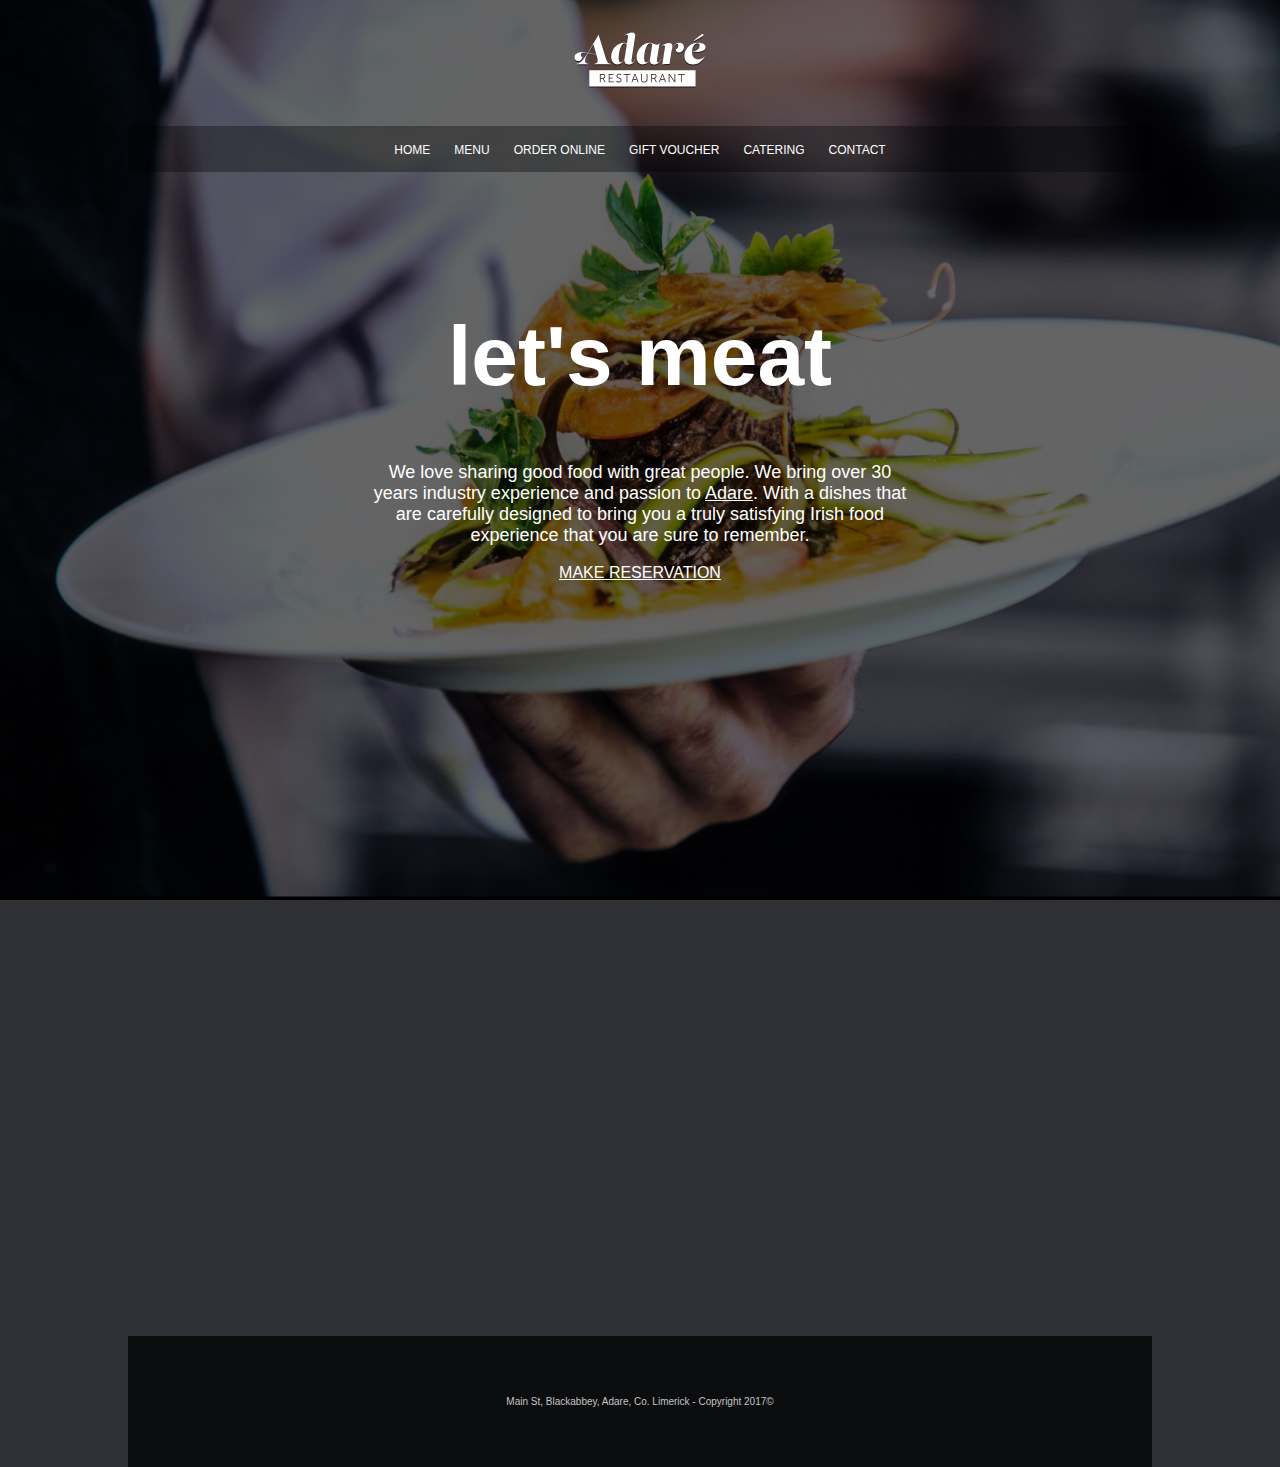
<file: Adare Restaurant/index.html>
<!DOCTYPE html>
<html lang="en">
<head>
    <meta charset="UTF-8">
    <meta name="viewport" content="width=device-width, initial-scale=1.0">
    <title>Adare Restaurant</title>
    <link rel="stylesheet" href="style.css">
</head>
<body>

    <div class="container">
    <header>
        <img src="images/logo-adare-restaurant.png" alt="Logo for Adare Restaurant">
        
    </header>
    <nav>
        <a href="#">HOME</a>
        <a href="#">MENU</a>
        <a href="#">ORDER ONLINE</a>
        <a href="#">GIFT VOUCHER</a>
        <a href="#">CATERING</a>
        <a href="#">CONTACT</a>
        
    </nav>

   <main>
       <h1>let's meat</h1>
       <p>We love sharing good food with great people. We bring over 30 years industry experience and passion to 
           <a href="#">Adare</a>. With a dishes that are carefully designed to bring you a truly satisfying Irish food experience that you are sure to remember. </p>
       <a href="mailto:dianaturloaica1@gmail.com?Subject=Reservation" target="_blank">MAKE RESERVATION</a>

    
    </main>

    <section class="maps"><iframe src="https://www.google.com/maps/embed?pb=!1m18!1m12!1m3!1d19402.8545543687!2d-8.789469277120478!3d52.56315819488465!2m3!1f0!2f0!3f0!3m2!1i1024!2i768!4f13.1!3m3!1m2!1s0x485b460ddb875af7%3A0xdb34accde986ee58!2sThe%20Carriage%20House%20at%20Adare%20Manor!5e0!3m2!1sro!2sro!4v1671954572940!5m2!1sro!2sro" width="1024" height="500" style="border:0;" allowfullscreen="" loading="lazy" referrerpolicy="no-referrer-when-downgrade"></iframe></section>
    
    
    <footer>
        <p>Main St, Blackabbey, Adare, Co. Limerick - Copyright 2017©</p>
    </footer>
</div>
</body>
</html>
</file>
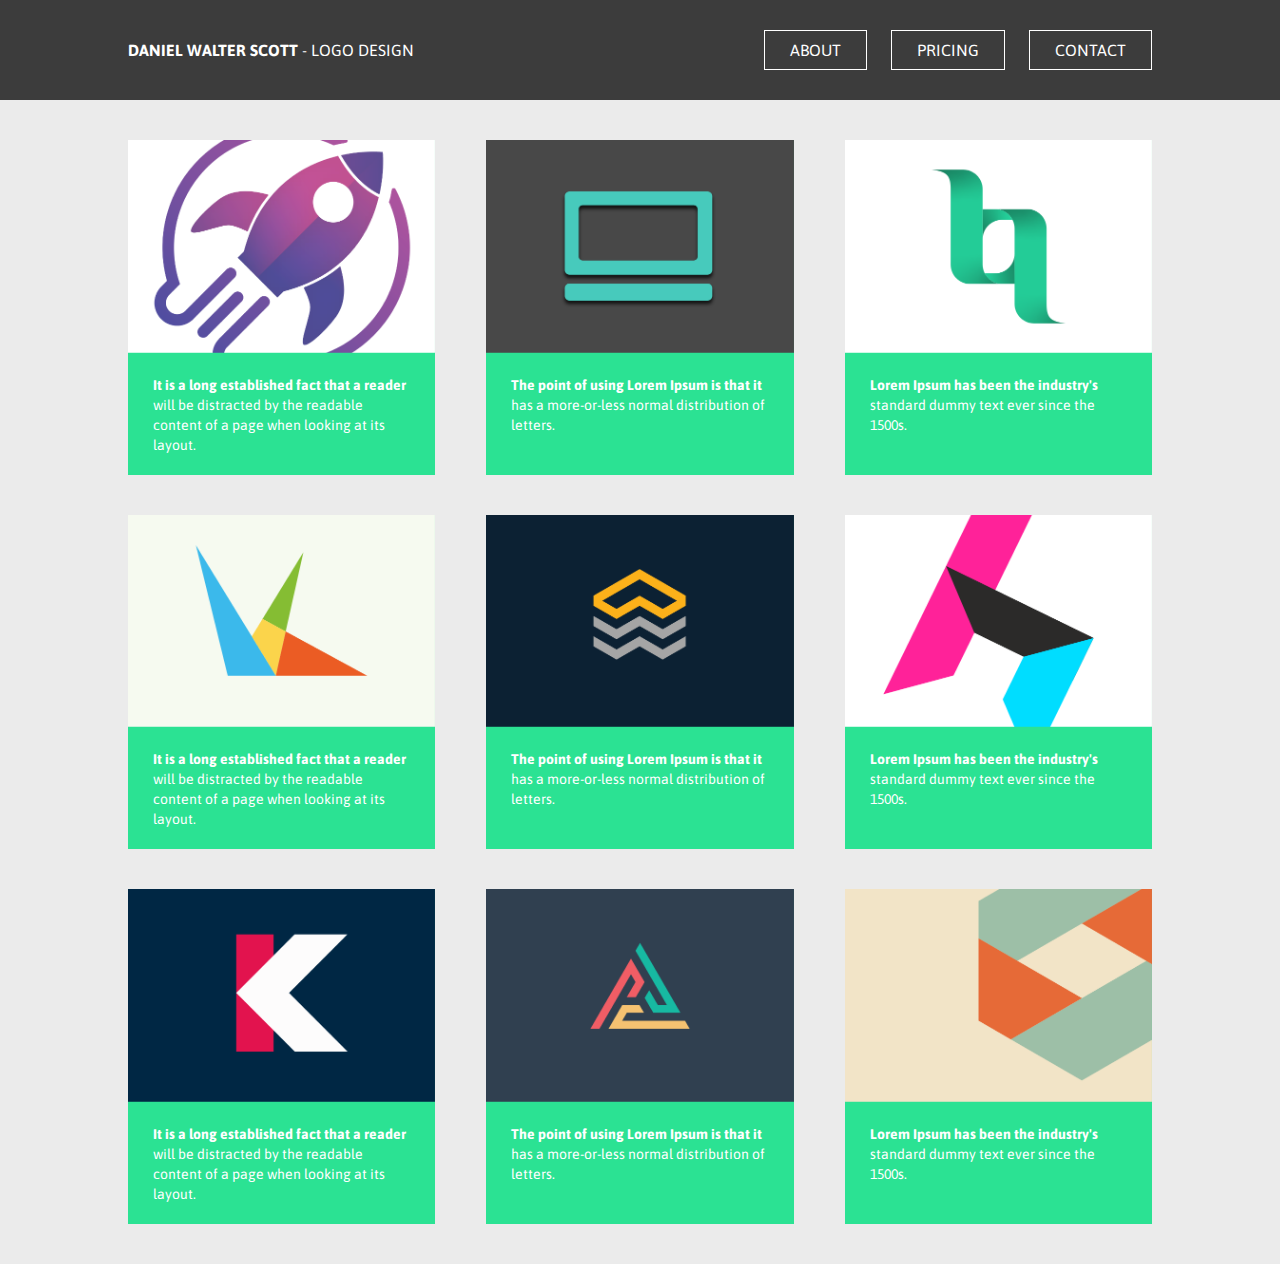
<file: Daniel Scott/index.html>
<!DOCTYPE html>
<html lang="en">
    <head>
        <meta charset="UTF-8">
        <meta name="viewport" content="width=device-width, initial-scale=1.0">
        <title>Daniel Scott Branding and Logo Design in Auckland New Zealand</title>
        <link href="https://fonts.googleapis.com/css2?family=Asap:wght@400;700&display=swap" rel="stylesheet">
        <link rel="stylesheet" href="css-reset.css">
        <link rel="stylesheet" href="style.css">
      
        

    </head>
    <body>

<div class="header-container">
<header>
    <div class="logo"><span class="highlight">DANIEL WALTER SCOTT</span> - LOGO DESIGN</div>
    <nav>
        
       <a href="#" class="mybutton">ABOUT</a> 
       <a href="#" class="mybutton">PRICING</a> 
       <a href="#" class="mybutton">CONTACT</a> 

    </nav>

<div class="mob-wrapper">

    <img src="images large/icon-burger-menu.svg" alt="Mobile Menu Icon" style="width: 40px;" class="burgermenu">

    <div class="mob-nav">
       <a href="#" class="nav-button">ABOUT</a> 
       <a href="#" class="nav-button">PRICING</a> 
       <a href="#" class="nav-button">CONTACT</a> 

    </div>


</div>


</header>


</div>



<div class="container">

    <div class="col"><img src="images large/image1@2x.png" alt="">
        <p>It is a long established fact that a reader will be distracted by the readable content of a page when looking
            at its layout.</p>
    </div>
    <div class="col"><img src="images large/image2@2x.png" alt="">
        <p>The point of using Lorem Ipsum is that it has a more-or-less normal distribution of letters.</p>
    </div>
    <div class="col"><img src="images large/image3@2x.png" alt="">
        <p> Lorem Ipsum has been the industry's standard dummy text ever since the 1500s.</p>
    </div>
    <div class="col"><img src="images large/image4@2x.png" alt="">
        <p>It is a long established fact that a reader will be distracted by the readable content of a page when looking
            at its layout.</p>
    </div>
    <div class="col hide-mobile-only"><img src="images large/image5@2x.png" alt="">
        <p>The point of using Lorem Ipsum is that it has a more-or-less normal distribution of letters.</p>
    </div>
    <div class="col hide-mobile-only"><img src="images large/image6@2x.png" alt="">
        <p>Lorem Ipsum has been the industry's standard dummy text ever since the 1500s.</p>
    </div>
    <div class="col hide-mobile-only"><img src="images large/image7@2x.png" alt="">
        <p>It is a long established fact that a reader will be distracted by the readable content of a page when looking
            at its layout.</p>
    </div>
    <div class="col hide-mobile-only"><img src="images large/image8@2x.png" alt="">
        <p>The point of using Lorem Ipsum is that it has a more-or-less normal distribution of letters.</p>
    </div>
    <div class="col hide-mobile-only"><img src="images large/image9@2x.png" alt="">
        <p>Lorem Ipsum has been the industry's standard dummy text ever since the 1500s.</p>
    </div>
    <div class="col hide-desktop-only"><img src="images large/image10@2x.png" alt="">
        <p>It is a long established fact that a reader will be distracted by the readable content of a page when looking
            at its layout.</p>
    </div>


</div>

<script src="https://code.jquery.com/jquery-3.4.1.js" integrity="sha256-WpOohJOqMqqyKL9FccASB9O0KwACQJpFTUBLTYOVvVU="crossorigin="anonymous"></script>
<script src="scripts.js"></script>

        </body>
        </html>
</file>
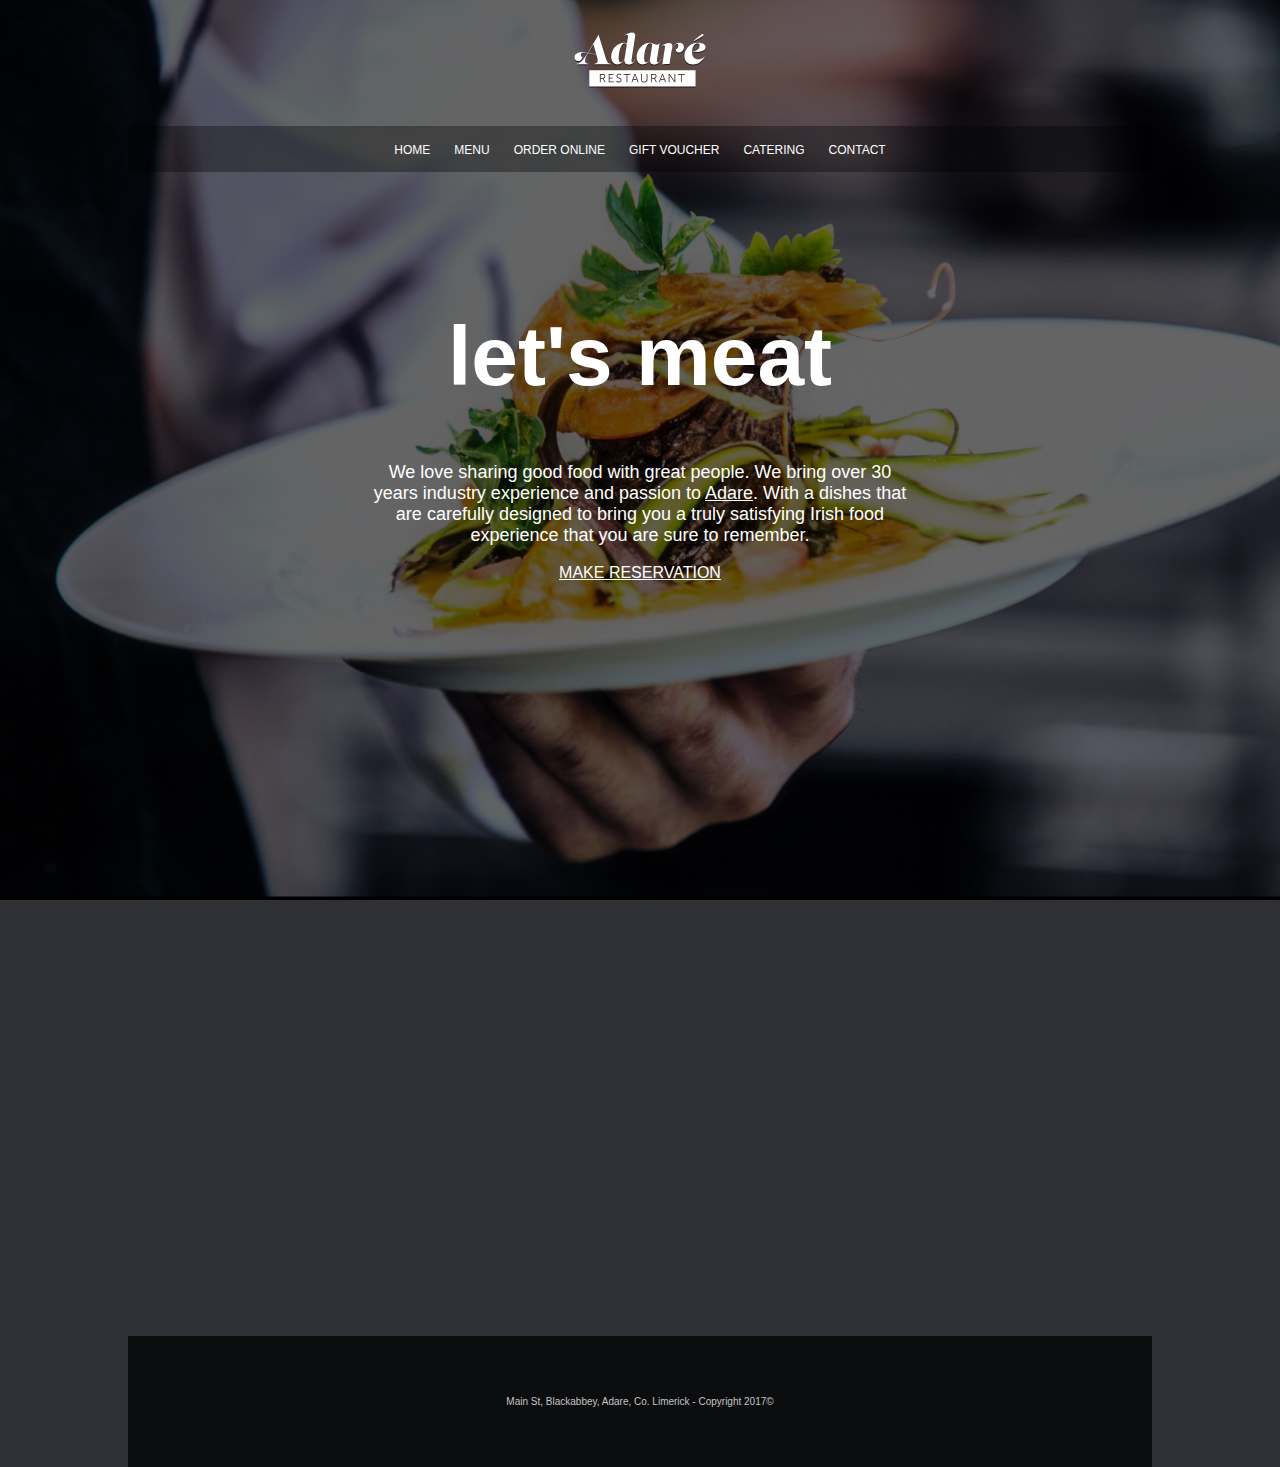
<file: Project 1/index.html>
<!DOCTYPE html>
<html lang="en">
<head>
    <meta charset="UTF-8">
    <meta name="viewport" content="width=device-width, initial-scale=1.0">
    <title>Adare Restaurant</title>
    <link rel="stylesheet" href="style.css">
</head>
<body>

    <div class="container">
    <header>
        <img src="images/logo-adare-restaurant.png" alt="Logo for Adare Restaurant">
        
    </header>
    <nav>
        <a href="#">HOME</a>
        <a href="#">MENU</a>
        <a href="#">ORDER ONLINE</a>
        <a href="#">GIFT VOUCHER</a>
        <a href="#">CATERING</a>
        <a href="#">CONTACT</a>
        
    </nav>

   <main>
       <h1>let's meat</h1>
       <p>We love sharing good food with great people. We bring over 30 years industry experience and passion to 
           <a href="#">Adare</a>. With a dishes that are carefully designed to bring you a truly satisfying Irish food experience that you are sure to remember. </p>
       <a href="mailto:dianaturloaica1@gmail.com?Subject=Reservation" target="_blank">MAKE RESERVATION</a>

    
    </main>

    <section class="maps"><iframe src="https://www.google.com/maps/embed?pb=!1m18!1m12!1m3!1d19402.8545543687!2d-8.789469277120478!3d52.56315819488465!2m3!1f0!2f0!3f0!3m2!1i1024!2i768!4f13.1!3m3!1m2!1s0x485b460ddb875af7%3A0xdb34accde986ee58!2sThe%20Carriage%20House%20at%20Adare%20Manor!5e0!3m2!1sro!2sro!4v1671954572940!5m2!1sro!2sro" width="1024" height="500" style="border:0;" allowfullscreen="" loading="lazy" referrerpolicy="no-referrer-when-downgrade"></iframe></section>
    
    
    <footer>
        <p>Main St, Blackabbey, Adare, Co. Limerick - Copyright 2017©</p>
    </footer>
</div>
</body>
</html>
</file>
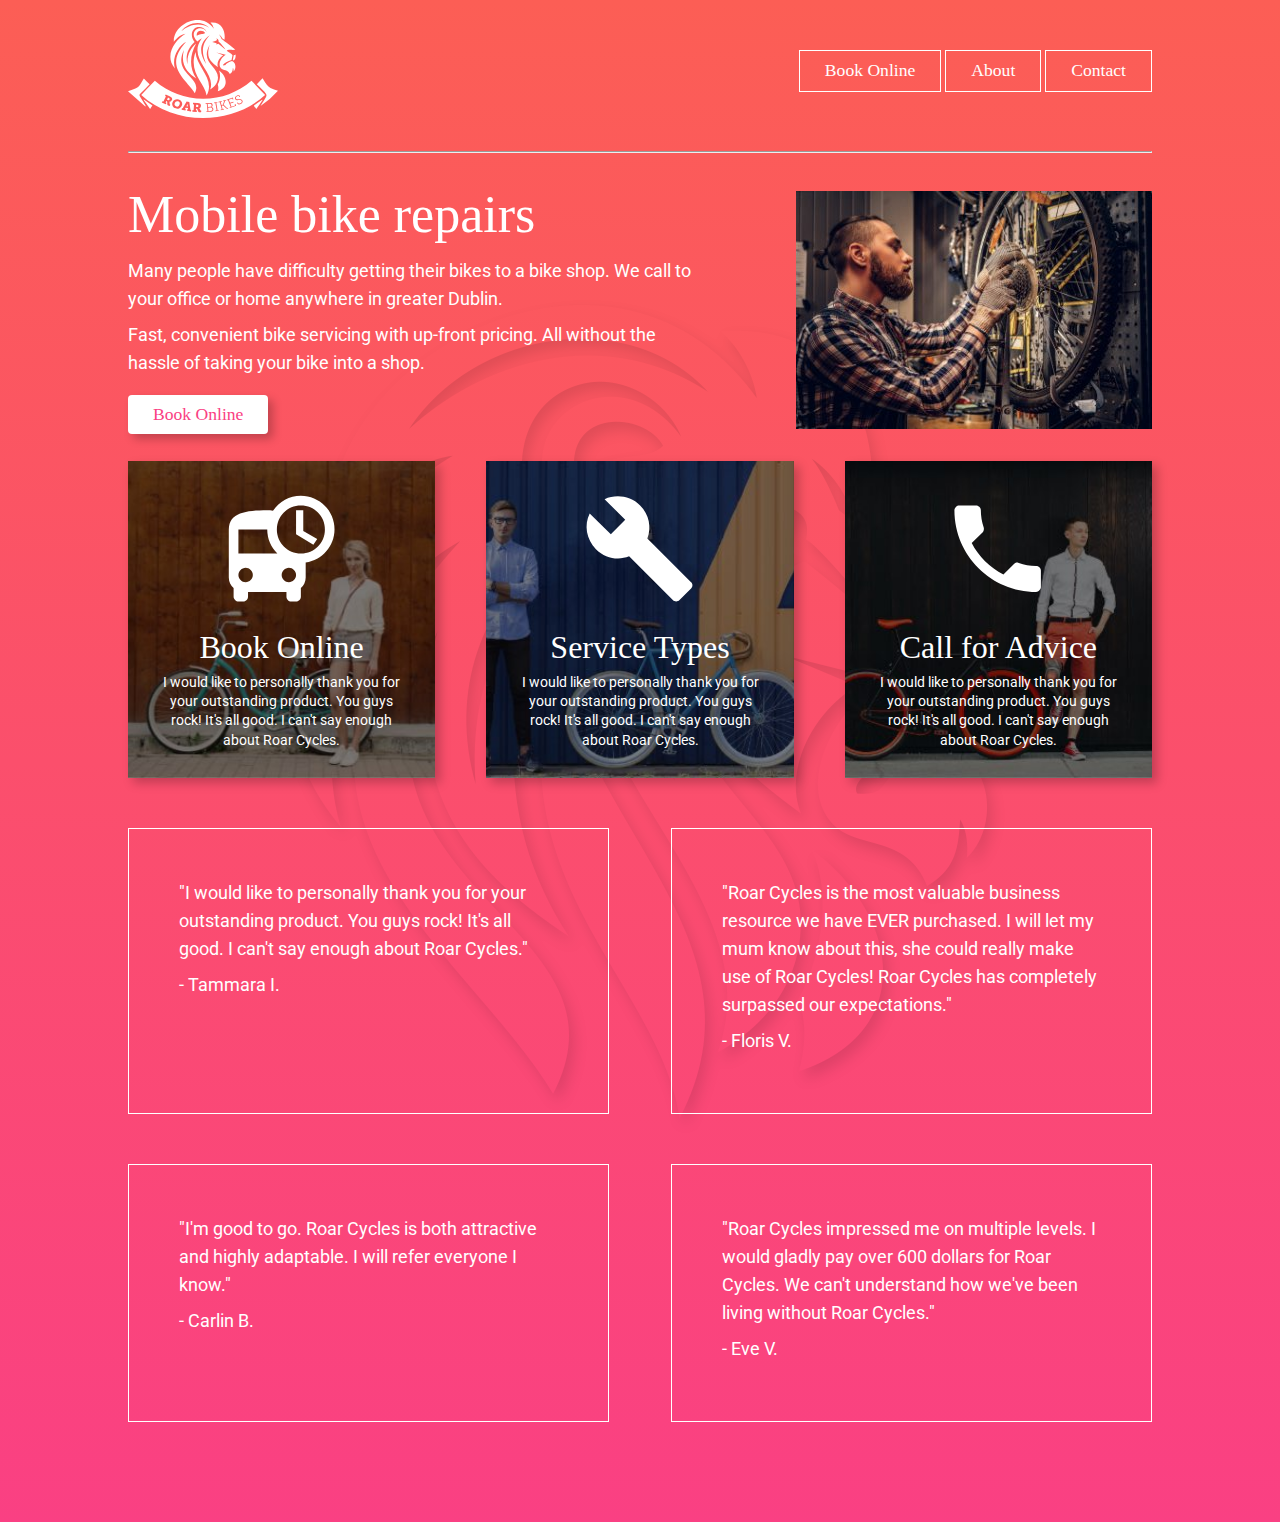
<file: Project 2/index.html>
<!DOCTYPE html>
<html lang="en">
<head>
    <meta charset="UTF-8">
    <meta name="viewport" content="width=device-width, initial-scale=1.0">
    <title>Roar Cycle</title>
    <meta name="description" content="Homepage for Roar Cycle">
    <!-- This is Eric Meyers CSS reset -->
    <link rel="stylesheet" href="css-reset.css">
    <!-- This is my own style sheet -->
    <link rel="stylesheet" href="style.css">
    <link href="https://fonts.googleapis.com/css2?family=Roboto:wght@300;400&display=swap" rel="stylesheet">
    </head>
<body>
<div class="container">
    
    <header>
        <div class="logo">
            <img src="images/logo-roar-bikes.svg" alt="logo for bike repair shop"></div>

            <nav>  
                <div class="navbutton">     
              <a href="#">Book Online</a>

              
              <div class="dropdown">
              <div class="navbutton"><a href="#">Onsite Service</a> </div>
                <div class="navbutton">     
                    <a href="#">Parts Delivery</a> </div>
                    <div class="navbutton">     
                        <a href="#">Request Callback</a> </div>
                        </div>
            
            </div>  

              <div class="navbutton"> 
              <a href="#">About</a></div>
              <div class="navbutton">  
              <a href="#">Contact</a></div>
            </nav>
</header>

<hr>
    
    <main>
    <div class="herobox1">
        <h1>Mobile bike repairs</h1>
        <p>Many people have difficulty getting their bikes to a bike shop. We call to your office or home anywhere in greater Dublin. </p>
        <p>Fast, convenient bike servicing with up-front pricing. All without the hassle of taking your bike into a shop.</p>
        <a href="test-page.html" class="mybutton">Book Online</a>
    </div>
    
      

    <div class="herobox2">
    <img src="images/image-bike-repair-service.jpg" alt="person servicing a bike in Dublin">
    </div>
    </main>


     <div class="cards">
     <div class="card1">
         <a href="#">
        <img class="logos" src="images/icon1-delivery.png">
         <h2>Book Online</h2>
         <p>I would like to personally thank you for your outstanding product. You guys rock! It's all good. I can't say enough about Roar Cycles.</p>
        </a>
     </div>
    <div class="card2">
        <a href="#">
        <img class="logos" src="images/icon2-wrench.png">
        <h2>Service Types</h2>
         <p>I would like to personally thank you for your outstanding product. You guys rock! It's all good. I can't say enough about Roar Cycles.</p>
        </a>
    </div>
    <div class="card3">
        <a href="#">
        <img class="logos" src="images/icon3-phone.png">
        <h2>Call for Advice</h2>
         <p>I would like to personally thank you for your outstanding product. You guys rock! It's all good. I can't say enough about Roar Cycles.</p>
        </a>
    </div>
     </div>

<div class="testimonials">

<div class="tbox">
    <p>"I would like to personally thank you for your outstanding product. You guys rock! It's all good. I can't say enough about Roar Cycles."</p>
    <p>- Tammara I.</p></div>

    <div class="tbox">
        <p>"Roar Cycles is the most valuable business resource we have EVER purchased. I will let my mum know about this, she could really make use of Roar Cycles! Roar Cycles has completely surpassed our expectations."</p>
        <p>- Floris V.</p></div>

        <div class="tbox">
            <p>"I'm good to go. Roar Cycles is both attractive and highly adaptable. I will refer everyone I know."</p>
            <p>- Carlin B.</p></div>

            <div class="tbox">
                <p>"Roar Cycles impressed me on multiple levels. I would gladly pay over 600 dollars for Roar Cycles. We can't understand how we've been living without Roar Cycles."</p>
                <p>- Eve V.</p></div>
</div>



</div>
</body>
</html>
</file>
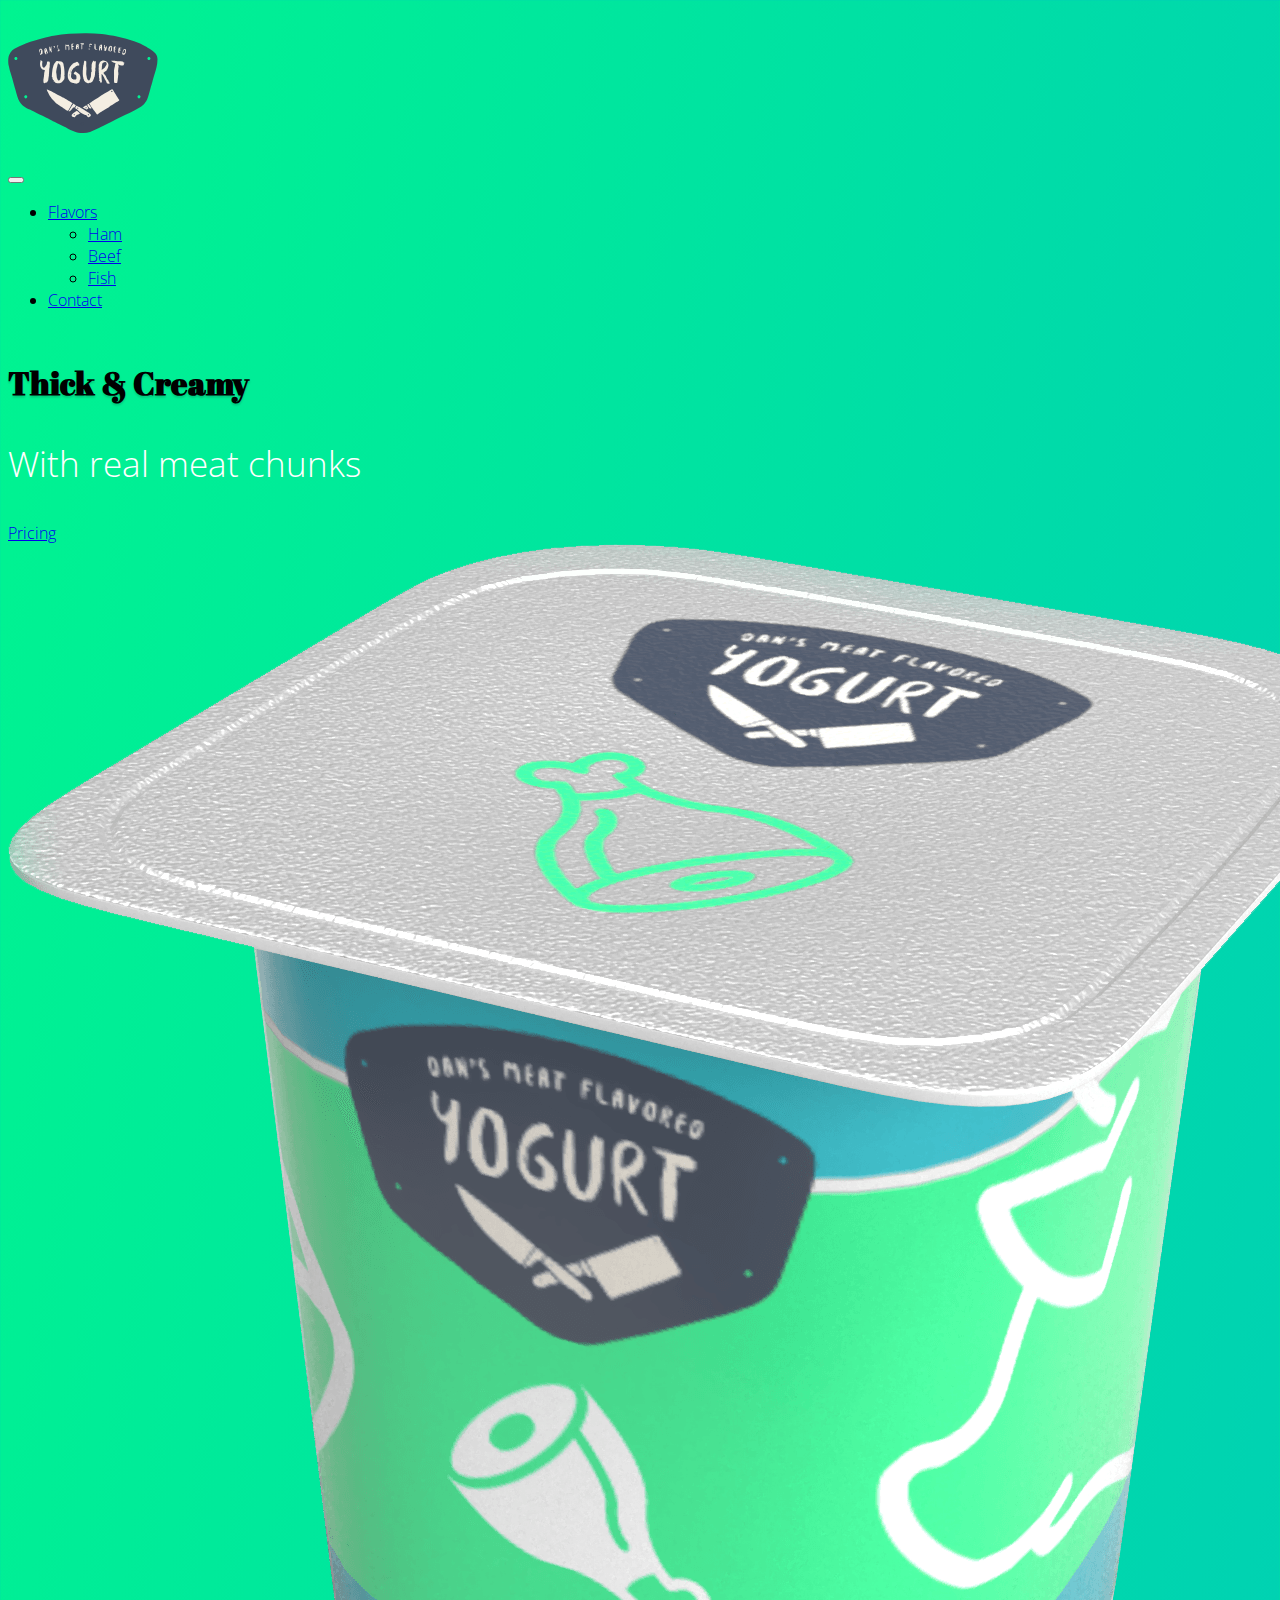
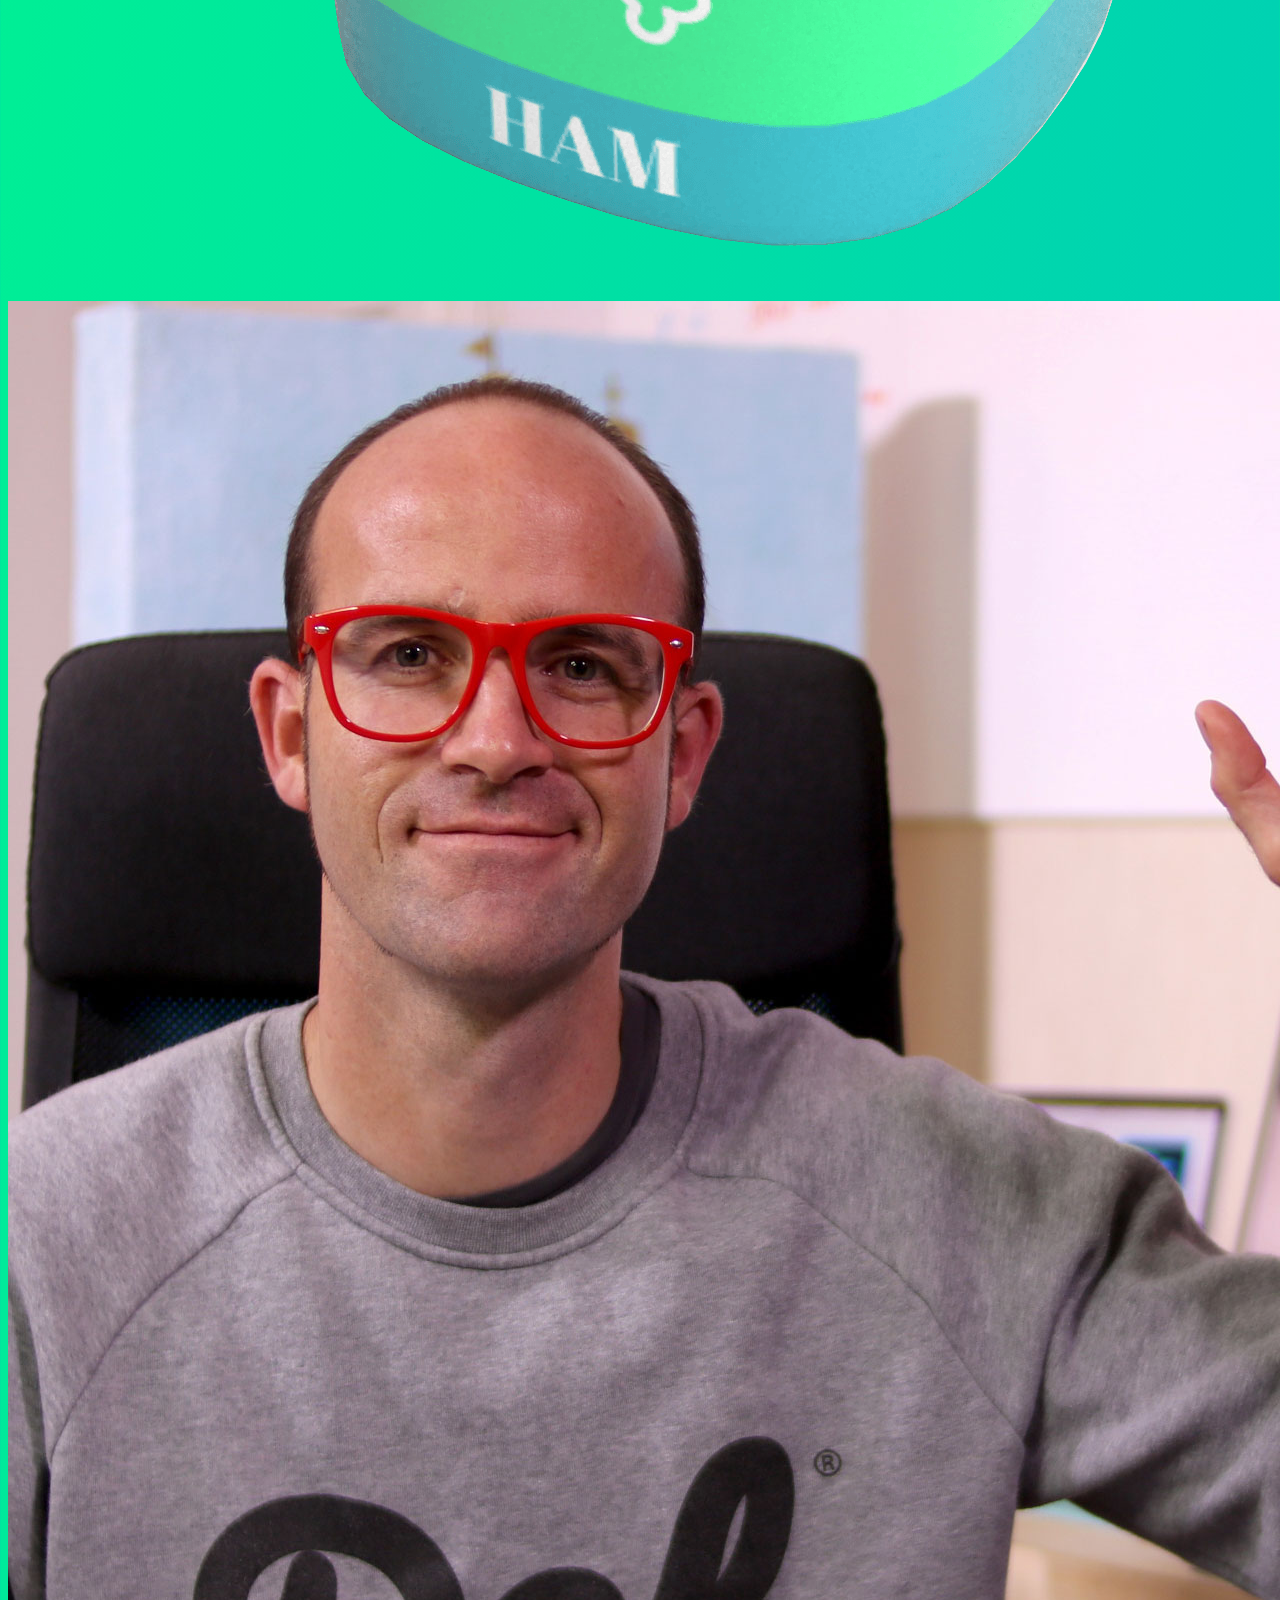
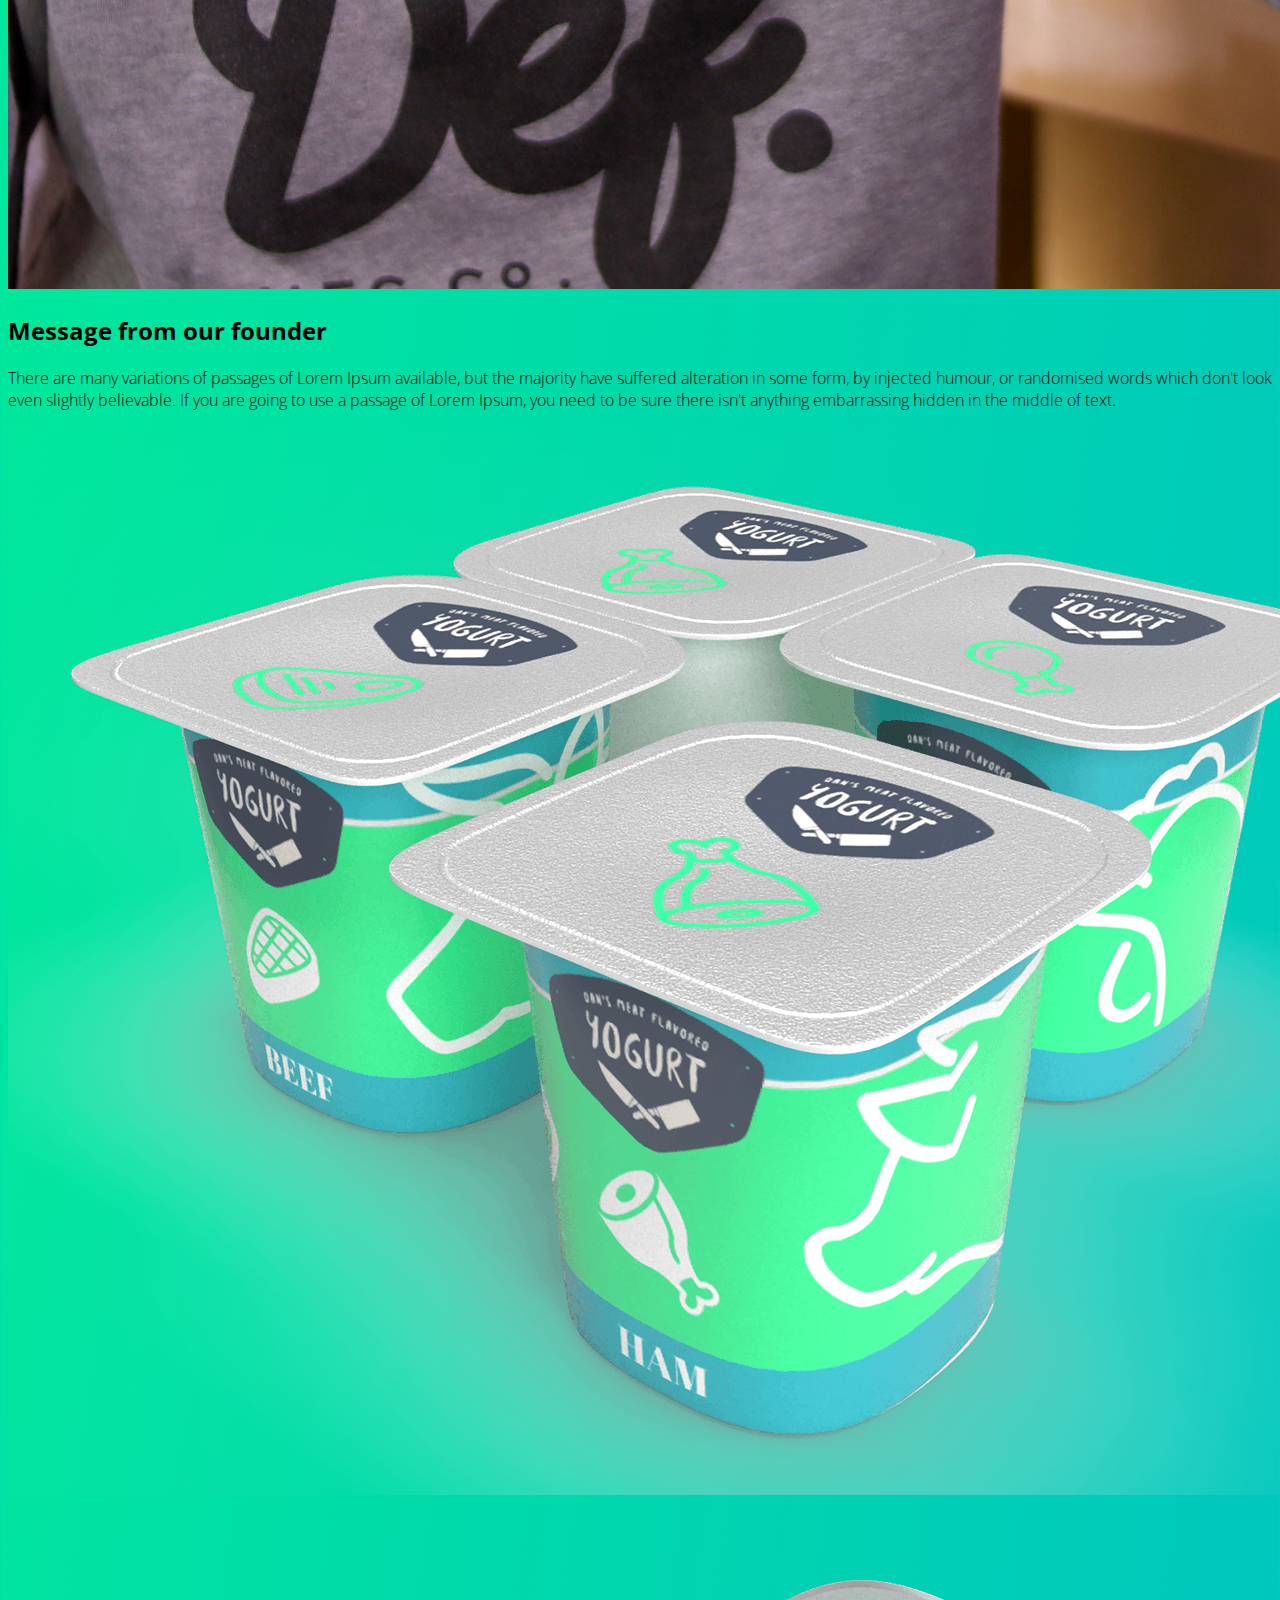
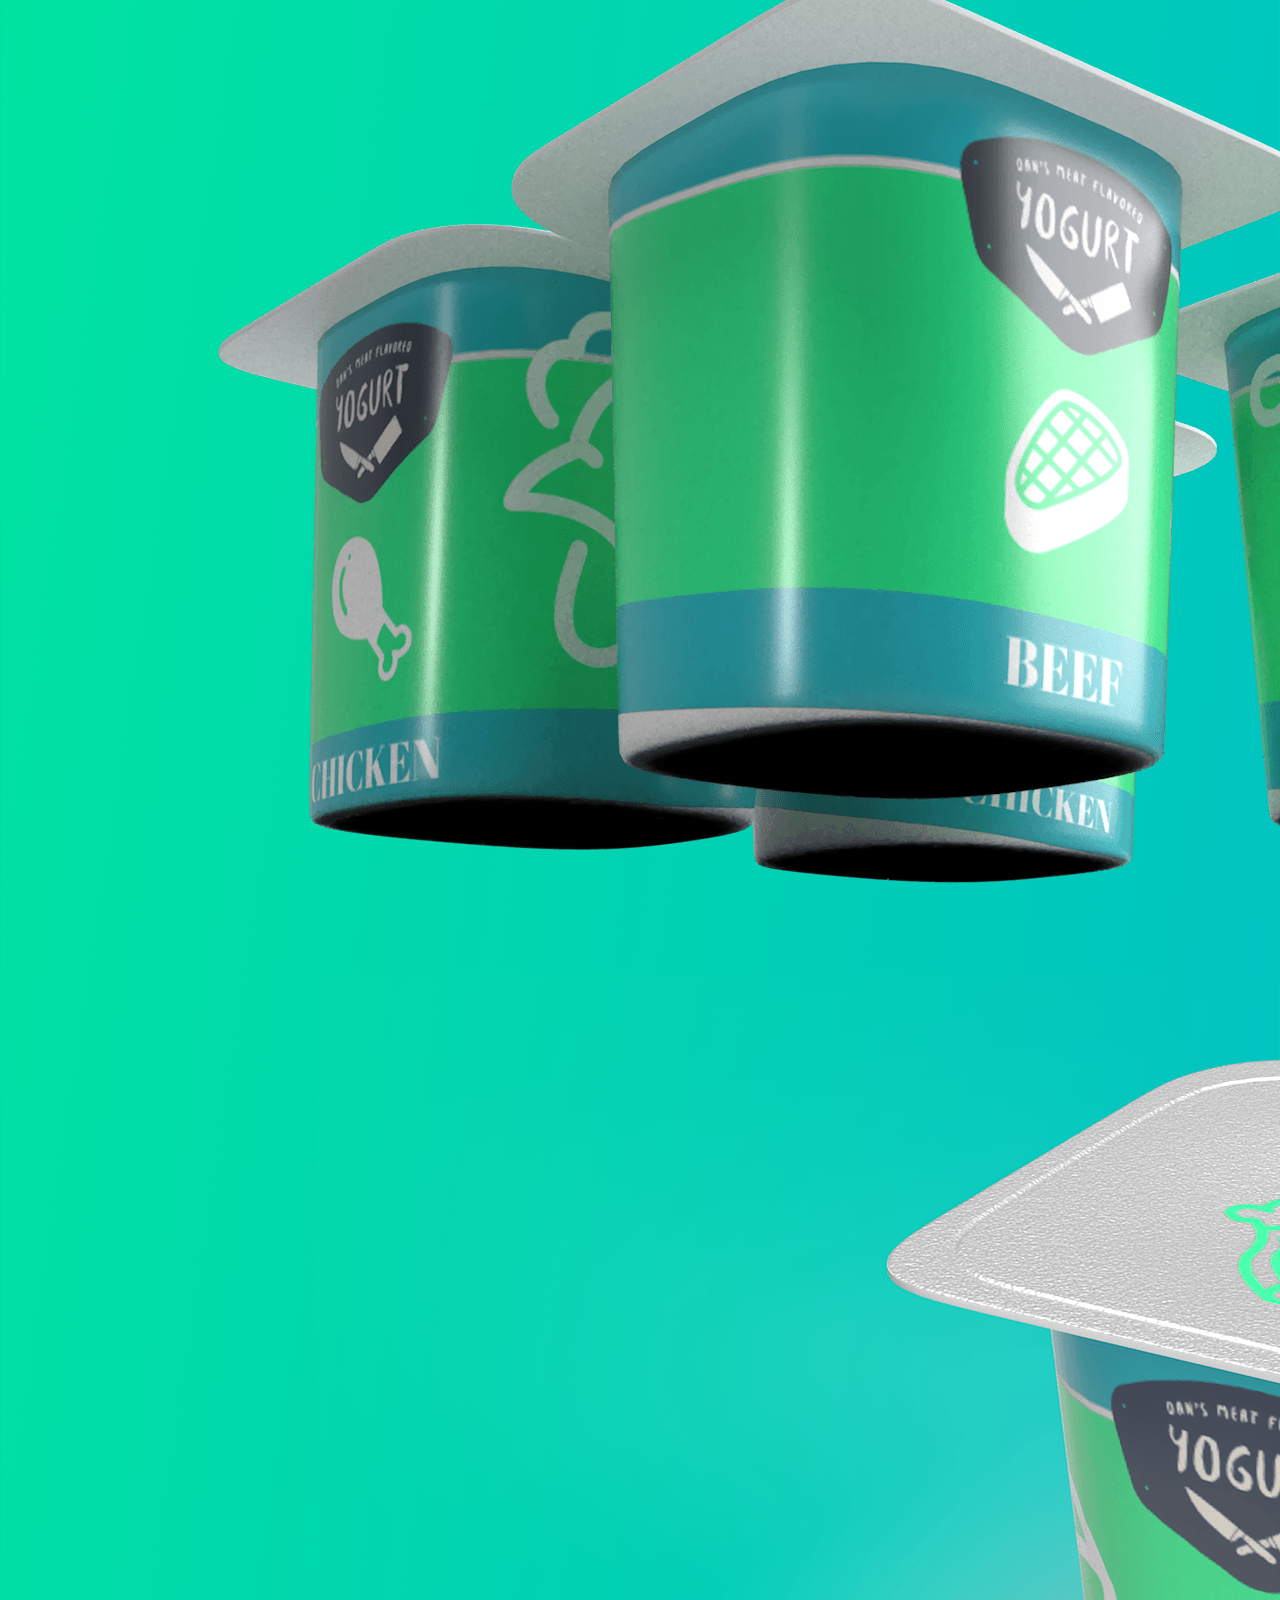
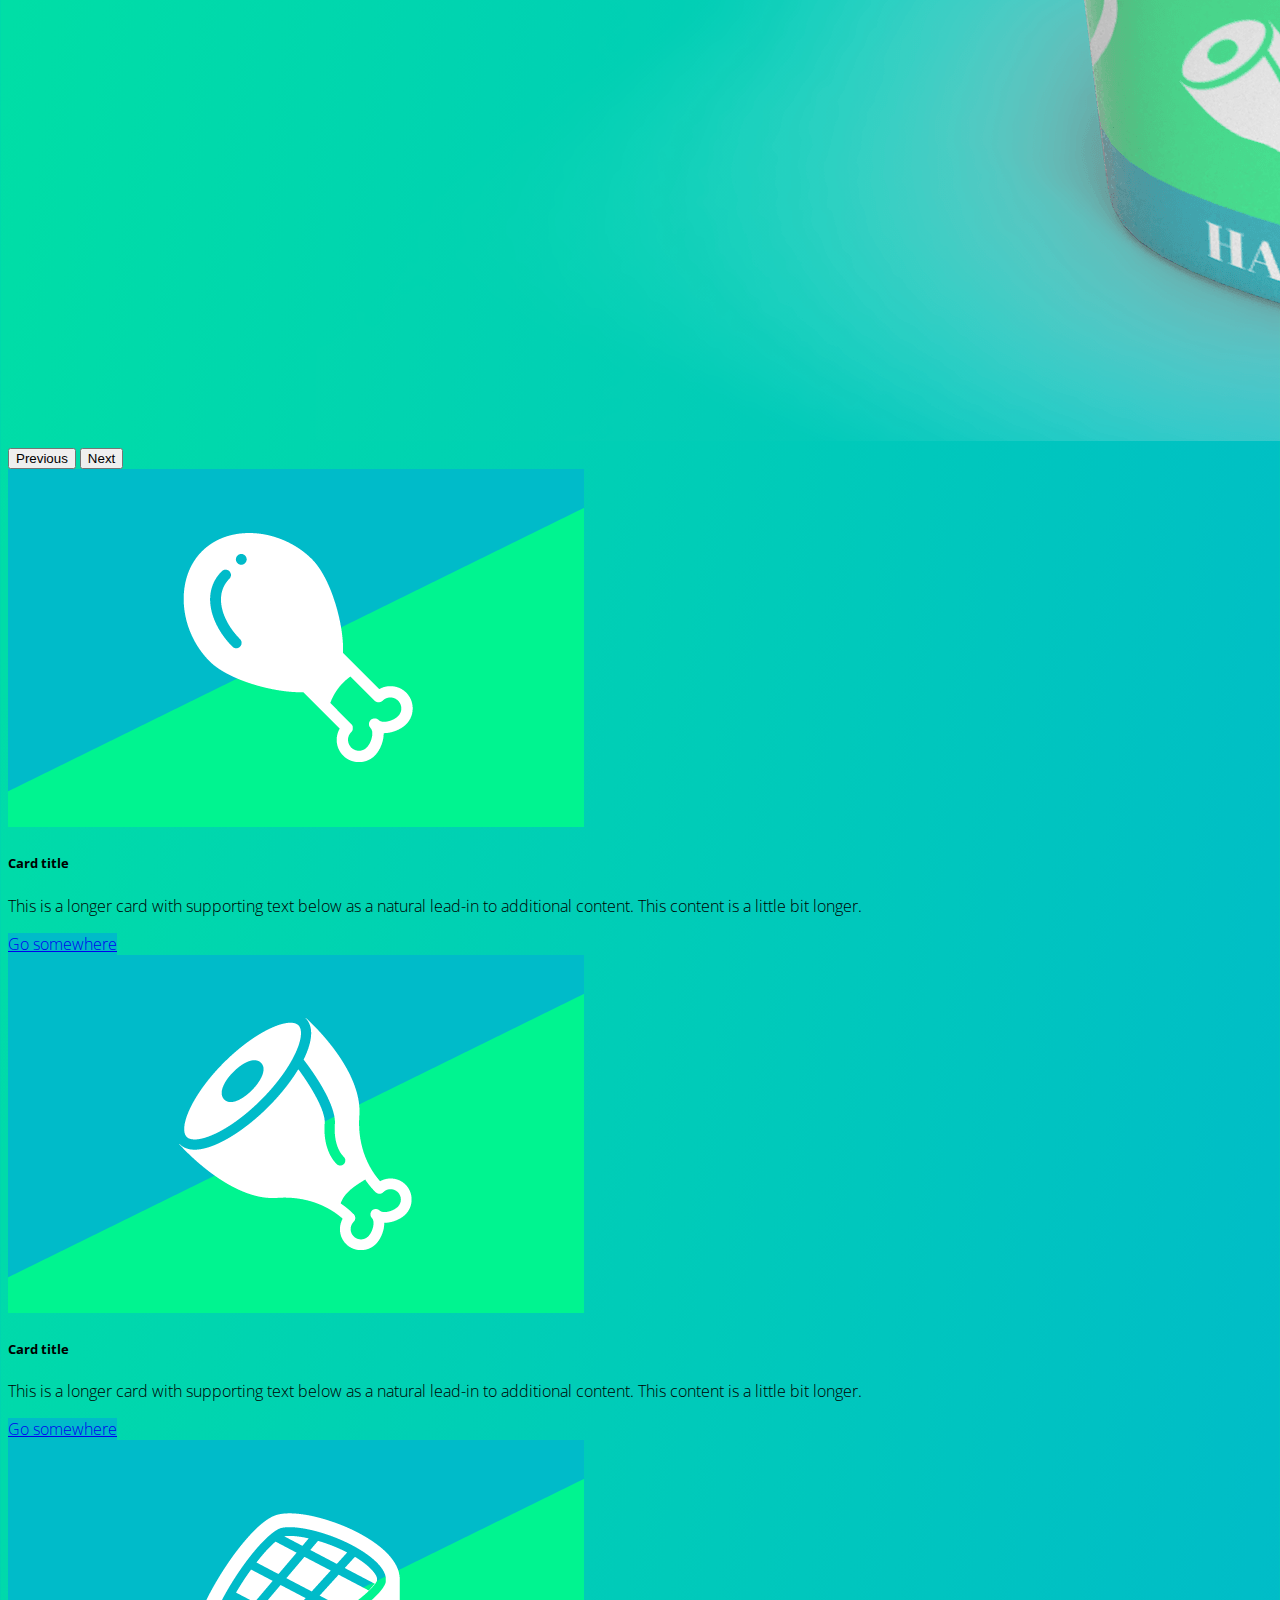
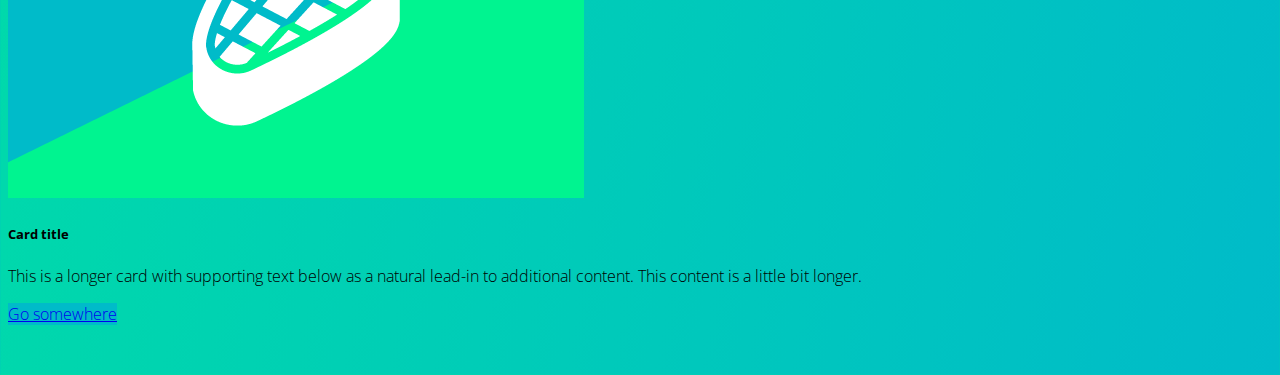
<file: Project 4/index.html>
<!DOCTYPE html>
<html lang="en">
<head>
    <meta charset="UTF-8">
    <meta name="viewport" content="width=device-width, initial-scale=1.0">
    <title>Document</title>
    <!-- Bootstrap CSS-->
    <link href="https://fonts.googleapis.com/css2?family=Abril+Fatface&family=Open+Sans:wght@300;700&display=swap" rel="stylesheet">
    <link href="https://cdn.jsdelivr.net/npm/bootstrap@5.3.0-alpha1/dist/css/bootstrap.min.css" rel="stylesheet" integrity="sha384-GLhlTQ8iRABdZLl6O3oVMWSktQOp6b7In1Zl3/Jr59b6EGGoI1aFkw7cmDA6j6gD" crossorigin="anonymous">
    <link rel="stylesheet" href="style.css">
    

</head>
<body>

    <div class="container">

        <!-- Navigation -->

        <nav class="navbar navbar-expand-lg bg-transparent sticky-top">
            <div class="container-fluid">

              <nav class="navbar bg-transparent">
                <div class="container">
                  <a class="navbar-brand" href="index.html">
                    <img src="images/logo-dans-meat-yogurt.svg" alt="Dan's meat yogurt company logo" width="150" height="150"></a>
                </div>
              </nav>
              
              
              <button class="navbar-toggler" type="button" data-bs-toggle="collapse" data-bs-target="#navbarSupportedContent" aria-controls="navbarSupportedContent" aria-expanded="false" aria-label="Toggle navigation">
                <span class="navbar-toggler-icon"></span>
              </button>

              <!-- FLAVORS DROPDOWN -->

              <div class="collapse navbar-collapse" id="navbarSupportedContent">
                <ul class="navbar-nav ms-auto mb-2 mb-lg-0 float-end">

                  <li class="nav-item dropdown btn btn-outline-light me-4" style="width:120px;">
                    <a class="nav-link dropdown-toggle text-white" href="#" role="button" data-bs-toggle="dropdown" aria-expanded="false">
                        Flavors</a>

                    <ul class="dropdown-menu">
                      <li><a class="dropdown-item" href="#">Ham</a></li>
                      <li><a class="dropdown-item" href="#">Beef</a></li>
                      <li><a class="dropdown-item" href="#">Fish</a></li>
                    </ul>
                  </li>

                  <!-- CONTACT BUTTON -->
                  
                  <li class="nav-item btn btn-outline-light" style="width:120px;">
                    <a class="nav-link text-white" href="#">Contact</a>
                  </li>
                 
                </ul>
              </div>
            </div>
          </nav>


<!-- Jumbotron -->

<div class="jumbotron">

  <div class="row">
    <div class="col-12 col-md-7 text-center text-md-left">
        <h1 class="display-3 text-white drop-shadow">Thick & Creamy</h1>
        <p class="lead">With real meat chunks</p>
        
        <a class="btn btn-outline-light btn-lg mt-4 px-5 py-3 mb-5 mb-md-0" href="#" role="button">Pricing</a>

    </div>
    <div class="col-12 col-md-5">
        <img src="images/hero1.png" alt="Dan's Meat Yogurts" class="img-fluid">
    </div>
  </div>

</div>


<!-- Founders Message -->

<div class="row">
  <div class="col-12 col-md-4">
    <img src="images/headshot-dan.jpg" class="img-fluid border rounded-start-0 border-lg" alt="Headshot Dan">
  </div>
  <div class="col-12 col-md-8 bg-secondary-subtle p-5 d-flex align-items-center border border-dark rounded-end border-lg">
    <div><h2>Message from our founder</h2>
    <p>There are many variations of passages of Lorem Ipsum available, but the majority have suffered alteration in some form, by injected humour, or randomised words which don't look even slightly believable. If you are going to use a passage of Lorem Ipsum, you need to be sure there isn't anything embarrassing hidden in the middle of text. </p></div>
  </div>
</div>


          <!-- Carousel -->

          <div id="carouselExample" class="carousel slide d-none
          d-sm-block carousel-fade" data-bs-ride="carousel">
          
            <div class="carousel-inner">
              <div class="carousel-item active" data-interval="500">
                <img src="images/yogurt-1.png" class="d-block w-100" alt="yogurt-1">
              </div>
              <div class="carousel-item" data-interval="500">
                <img src="images/yogurt-2.png" class="d-block w-100" alt="yogurt-2">
              </div>
              <div class="carousel-item" data-interval="500">
                <img src="images/yogurt-3.png" class="d-block w-100" alt="yogurt-3">
              </div>
            </div>
            <button class="carousel-control-prev" type="button" data-bs-target="#carouselExample" data-bs-slide="prev">
              <span class="carousel-control-prev-icon" aria-hidden="true"></span>
              <span class="visually-hidden">Previous</span>
            </button>
            <button class="carousel-control-next" type="button" data-bs-target="#carouselExample" data-bs-slide="next">
              <span class="carousel-control-next-icon" aria-hidden="true"></span>
              <span class="visually-hidden">Next</span>
            </button>
          </div>


          <!-- Cards -->
<div class="groupcards my-5">


          <div class="row row-cols-1 row-cols-md-3 g-4 shadow">
            <div class="col">
              <div class="card">
                <img src="images/product1.png" class="card-img-top" alt="product1">
                <div class="card-body">
                  <h5 class="card-title">Card title</h5>
                  <p class="card-text">This is a longer card with supporting text below as a natural lead-in to additional content. This content is a little bit longer.</p>
                  <a href="https://getbootstrap.com/docs/5.3/utilities/shadows/#examples" class="btn btn-primary stretched-link">Go somewhere</a>
                </div>
              </div>
            </div>


              <div class="col">
                <div class="card">
                  <img src="images/product2.png" class="card-img-top" alt="product2">
                  <div class="card-body">
                    <h5 class="card-title">Card title</h5>
                    <p class="card-text">This is a longer card with supporting text below as a natural lead-in to additional content. This content is a little bit longer.</p>
                    <a href="https://getbootstrap.com/docs/5.3/utilities/shadows/#examples" class="btn btn-primary stretched-link">Go somewhere</a>
                  </div>
                </div>
              </div>



                <div class="col">
                  <div class="card">
                    <img src="images/product3.png" class="card-img-top" alt="product3">
                    <div class="card-body">
                      <h5 class="card-title">Card title</h5>
                      <p class="card-text">This is a longer card with supporting text below as a natural lead-in to additional content. This content is a little bit longer.</p>
                      <a href="https://getbootstrap.com/docs/5.3/utilities/shadows/#examples" class="btn btn-primary stretched-link">Go somewhere</a>
                    </div>
                  </div>
                </div>
                </div>
              </div>


  
 

<!-- Bootstrap JS -->
    <script src="https://cdn.jsdelivr.net/npm/bootstrap@5.3.0-alpha1/dist/js/bootstrap.bundle.min.js" integrity="sha384-w76AqPfDkMBDXo30jS1Sgez6pr3x5MlQ1ZAGC+nuZB+EYdgRZgiwxhTBTkF7CXvN" crossorigin="anonymous"></script>
    
</body>
</html>
</file>
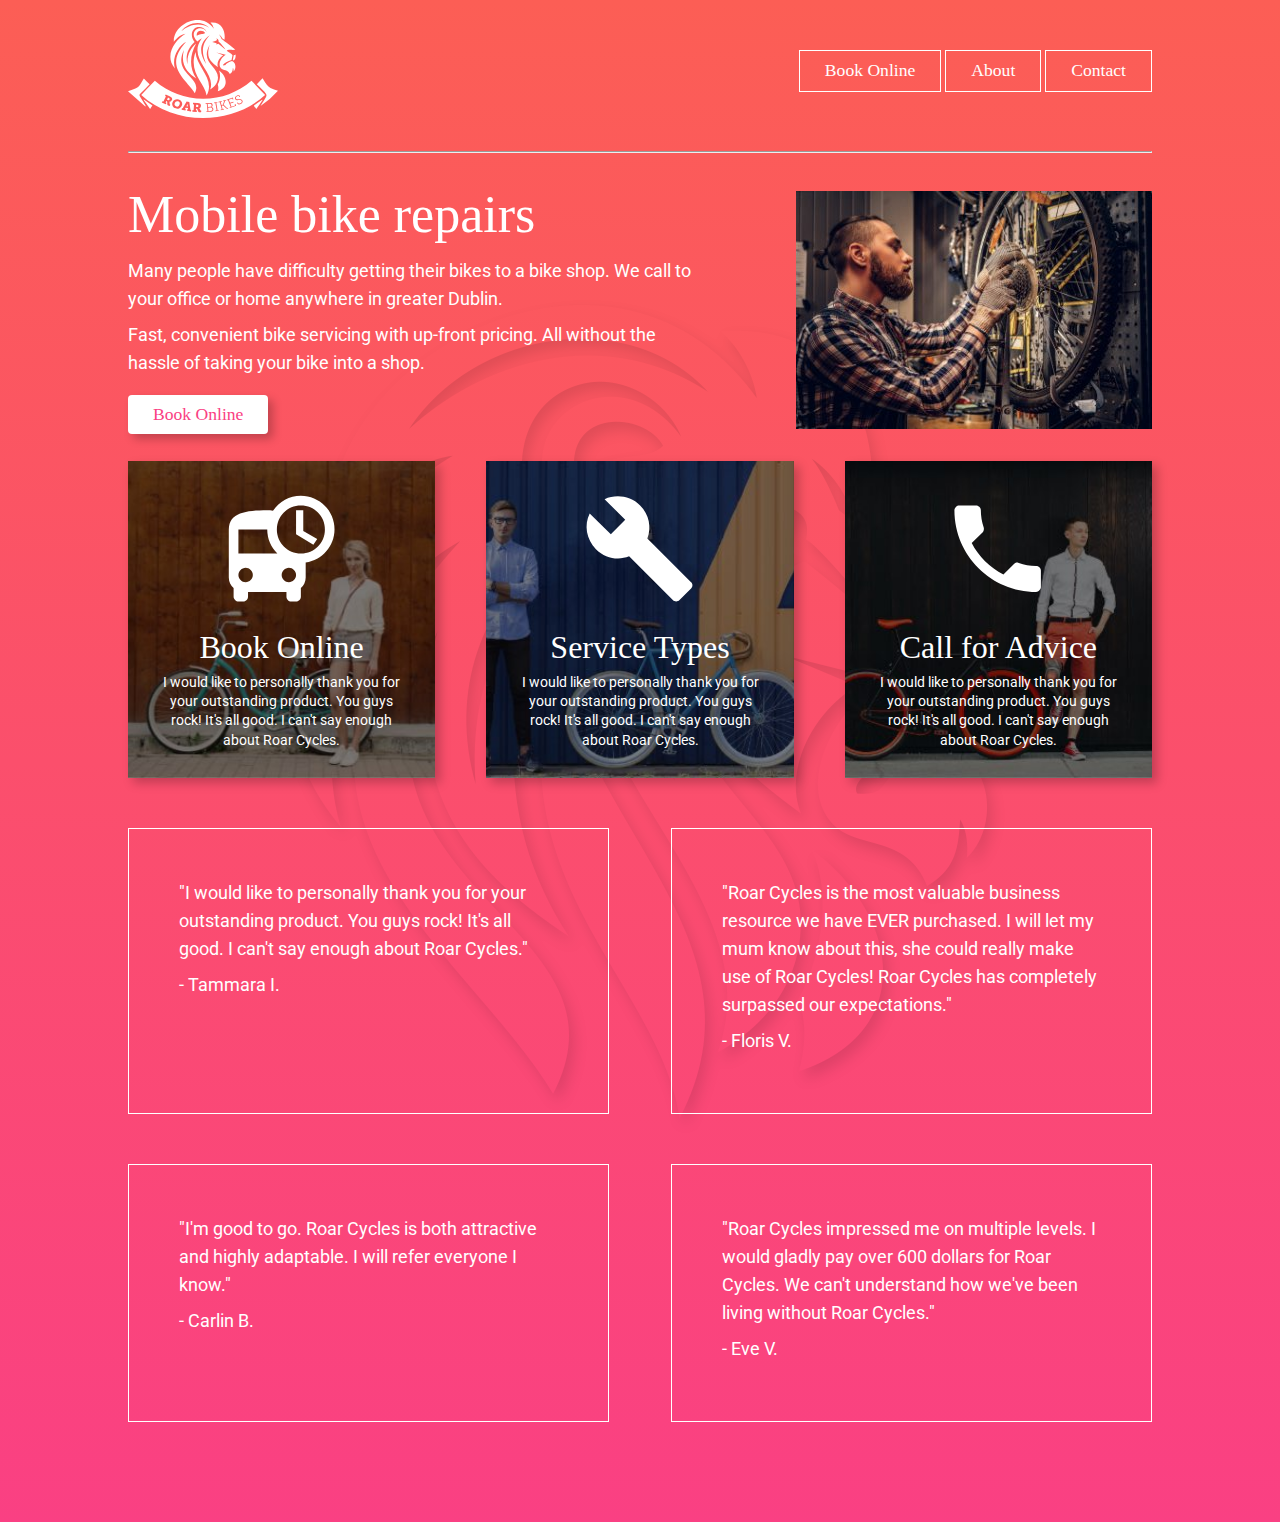
<file: Roar Cycle/index.html>
<!DOCTYPE html>
<html lang="en">
<head>
    <meta charset="UTF-8">
    <meta name="viewport" content="width=device-width, initial-scale=1.0">
    <title>Roar Cycle</title>
    <meta name="description" content="Homepage for Roar Cycle">
    <!-- This is Eric Meyers CSS reset -->
    <link rel="stylesheet" href="css-reset.css">
    <!-- This is my own style sheet -->
    <link rel="stylesheet" href="style.css">
    <link href="https://fonts.googleapis.com/css2?family=Roboto:wght@300;400&display=swap" rel="stylesheet">
    </head>
<body>
<div class="container">
    
    <header>
        <div class="logo">
            <img src="images/logo-roar-bikes.svg" alt="logo for bike repair shop"></div>

            <nav>  
                <div class="navbutton">     
              <a href="#">Book Online</a>

              
              <div class="dropdown">
              <div class="navbutton"><a href="#">Onsite Service</a> </div>
                <div class="navbutton">     
                    <a href="#">Parts Delivery</a> </div>
                    <div class="navbutton">     
                        <a href="#">Request Callback</a> </div>
                        </div>
            
            </div>  

              <div class="navbutton"> 
              <a href="#">About</a></div>
              <div class="navbutton">  
              <a href="#">Contact</a></div>
            </nav>
</header>

<hr>
    
    <main>
    <div class="herobox1">
        <h1>Mobile bike repairs</h1>
        <p>Many people have difficulty getting their bikes to a bike shop. We call to your office or home anywhere in greater Dublin. </p>
        <p>Fast, convenient bike servicing with up-front pricing. All without the hassle of taking your bike into a shop.</p>
        <a href="test-page.html" class="mybutton">Book Online</a>
    </div>
    
      

    <div class="herobox2">
    <img src="images/image-bike-repair-service.jpg" alt="person servicing a bike in Dublin">
    </div>
    </main>


     <div class="cards">
     <div class="card1">
         <a href="#">
        <img class="logos" src="images/icon1-delivery.png">
         <h2>Book Online</h2>
         <p>I would like to personally thank you for your outstanding product. You guys rock! It's all good. I can't say enough about Roar Cycles.</p>
        </a>
     </div>
    <div class="card2">
        <a href="#">
        <img class="logos" src="images/icon2-wrench.png">
        <h2>Service Types</h2>
         <p>I would like to personally thank you for your outstanding product. You guys rock! It's all good. I can't say enough about Roar Cycles.</p>
        </a>
    </div>
    <div class="card3">
        <a href="#">
        <img class="logos" src="images/icon3-phone.png">
        <h2>Call for Advice</h2>
         <p>I would like to personally thank you for your outstanding product. You guys rock! It's all good. I can't say enough about Roar Cycles.</p>
        </a>
    </div>
     </div>

<div class="testimonials">

<div class="tbox">
    <p>"I would like to personally thank you for your outstanding product. You guys rock! It's all good. I can't say enough about Roar Cycles."</p>
    <p>- Tammara I.</p></div>

    <div class="tbox">
        <p>"Roar Cycles is the most valuable business resource we have EVER purchased. I will let my mum know about this, she could really make use of Roar Cycles! Roar Cycles has completely surpassed our expectations."</p>
        <p>- Floris V.</p></div>

        <div class="tbox">
            <p>"I'm good to go. Roar Cycles is both attractive and highly adaptable. I will refer everyone I know."</p>
            <p>- Carlin B.</p></div>

            <div class="tbox">
                <p>"Roar Cycles impressed me on multiple levels. I would gladly pay over 600 dollars for Roar Cycles. We can't understand how we've been living without Roar Cycles."</p>
                <p>- Eve V.</p></div>
</div>



</div>
</body>
</html>
</file>
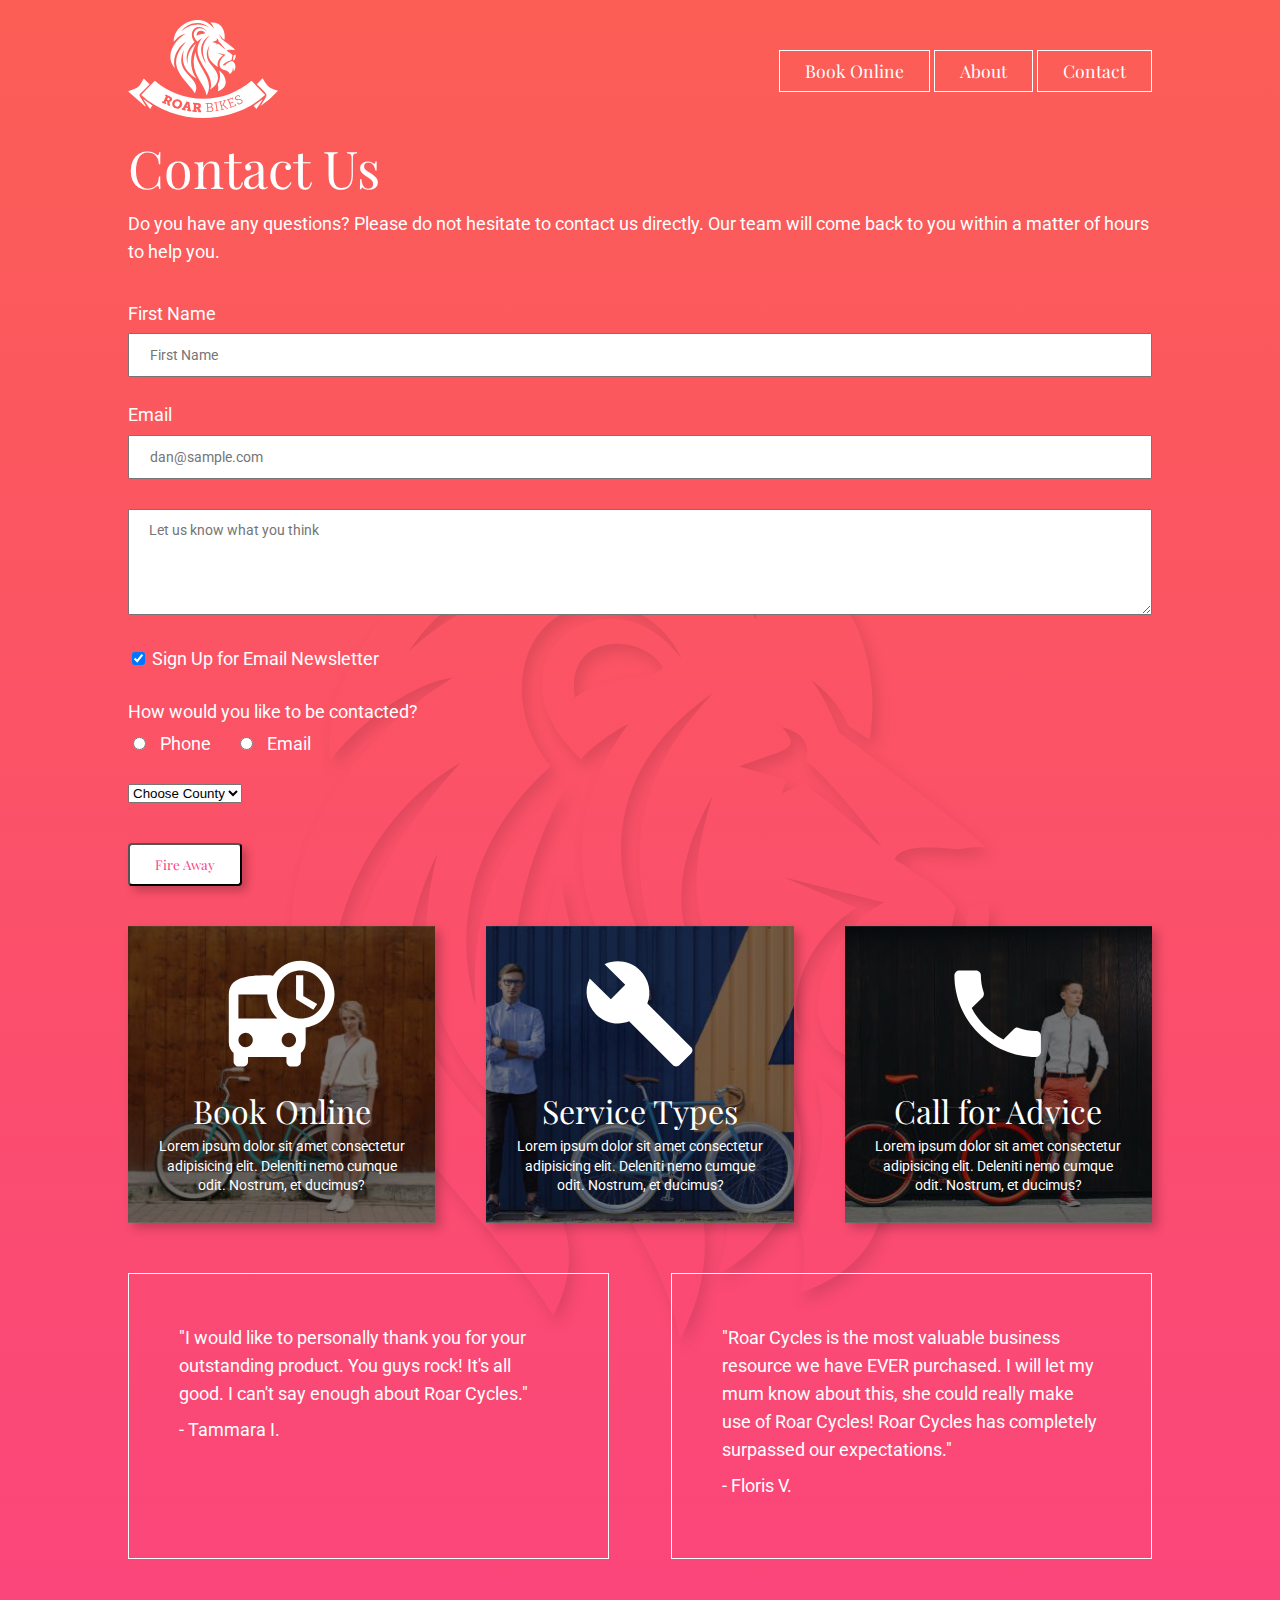
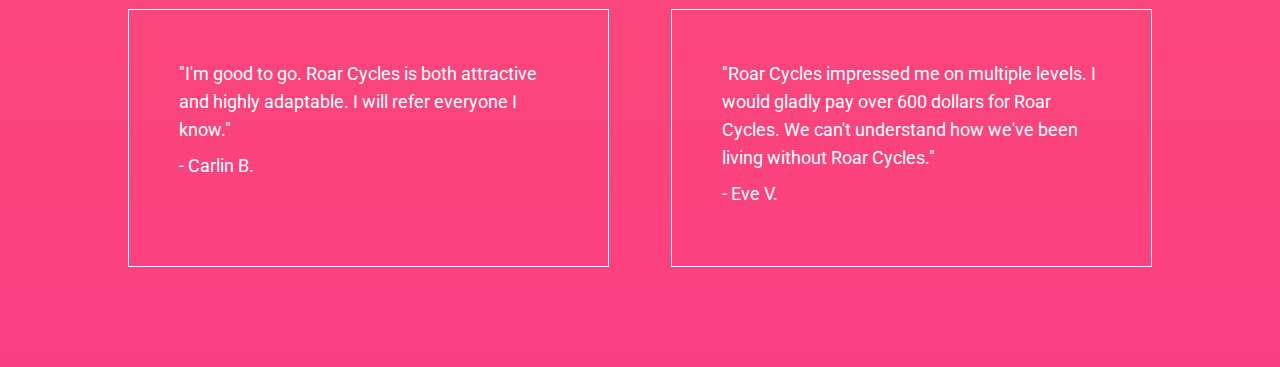
<file: Project 2/Contact-us.html>
<!DOCTYPE html>
<html lang="en">
<head>
    <meta charset="UTF-8">
    <meta name="viewport" content="width=device-width, initial-scale=1.0">
    <title>Roar Cycle - Contact Us Details</title>
    <meta name="description" content="Contact details for Roar - 57 Moyglare Abbey, Dublin, w23c1k2. Phone +353 5465481">

    <!-- This is Eric Meyers CSS reset -->
    <link rel="stylesheet" href="css-reset.css">

    <!-- This is my own style sheet -->
    <link rel="stylesheet" href="style.css">
    <link href="https://fonts.googleapis.com/css?family=Playfair+Display|Roboto:300&display=swap" rel="stylesheet">


</head>
<body>
    <div class="container">
        <header>
                <div class="logo">
                        <a href="index.html">
                            <img src="images/logo-roar-bikes.svg" alt="Logo for Bike Repair shop Roar Bikes">
                        </a>
                    </div>

            <nav>


                <div class="navbutton">
                    <a href="#">Book Online</a>



                    <div class="newbox">
                        <div class="dropdown">
                            <div class="navbutton"><a href="#">Onsite Service</a></div>
                            <div class="navbutton"><a href="#">Parts Delivery</a></div>
                            <div class="navbutton"><a href="#">Request Callback</a></div>
                        </div>
                    </div>


                    
                </div>

                <div class="navbutton">
                    <a href="#">About</a>
                </div>
                
                <div class="navbutton">
                    <a href="#">Contact</a>
                </div>


            </nav>
        </header>
        


        <div class="main">

            <h1>Contact Us</h1>
            <p>Do you have any questions? Please do not hesitate to contact us directly. Our team will come back to you within a matter of hours to help you.</p>

            <form action="mail.php" method="post">

                <div class="inputwrapper">
                    <label for="name" class="newline">First Name</label>
                    <input type="text" name="name" id="name" placeholder="First Name">
                </div>

                <div class="inputwrapper">
                    <label for="email" class="newline">Email</label>
                    <input type="email" name="email" id="email" placeholder="dan@sample.com">
                </div>

                <div class="inputwrapper">
                    <textarea name="message" id="message" cols="100" rows="5" placeholder="Let us know what you think"></textarea>
                </div>

                <div class="inputwrapper">
                    <input type="checkbox" name="emailsub" id="emailsub" value="yes-sign-me-up" checked>
                    <label for="emailsub">Sign Up for Email Newsletter</label>

                </div>

                <div class="inputwrapper">

                    <p>How would you like to be contacted?</p>
                    <input type="radio" name="contact-pref" id="phone" value="phone">
                    <label for="phone" class="margin-right-a">Phone</label>
                    
                    <input type="radio" name="contact-pref" id="email2" value="Email">
                    <label for="email2">Email</label>

                </div>
                

                <div class="inputwrapper">

                    <select name="county" id="county">

                        <option value="Not-Chosen">Choose County</option>
                        <option value="Limerick">Limerick</option>
                        <option value="Galway">Galway</option>
                        <option value="Dublin">Dublin</option>

                    </select>


                </div>


                <input type="submit" value="Fire Away" class="mybutton">

            </form>


        </div>



        <div class="cards">
            <div class="card1">
                <a href="#">
                    <img class="logos" src="images/icon1-delivery.png">
                    <h2>Book Online</h2>
                    <p>Lorem ipsum dolor sit amet consectetur adipisicing elit. Deleniti nemo cumque odit. Nostrum, et ducimus?</p>
                </a>
            </div>
            <div class="card2">
                <a href="http://www.byol.me">
                    <img class="logos" src="images/icon2-wrench.png">
                    <h2>Service Types</h2>
                    <p>Lorem ipsum dolor sit amet consectetur adipisicing elit. Deleniti nemo cumque odit. Nostrum, et ducimus?</p>
                </a>
            </div>
            <div class="card3">
                <a href="#">
                    <img class="logos" src="images/icon3-phone.png">
                    <h2>Call for Advice</h2>
                    <p>Lorem ipsum dolor sit amet consectetur adipisicing elit. Deleniti nemo cumque odit. Nostrum, et ducimus?</p>
                </a>
            </div>
        </div>


        <div class="testimonials">
        
            <div class="tbox">
                <p>"I would like to personally thank you for your outstanding product. You guys rock! It's all good. I can't say enough about Roar Cycles."</p>
                <p>- Tammara I.</p>
            </div>
        
            <div class="tbox">
                <p>"Roar Cycles is the most valuable business resource we have EVER purchased. I will let my mum know about this, she could really make use of Roar Cycles! Roar Cycles has completely surpassed our expectations."</p>
                <p>- Floris V.</p>
            </div>
        
        
            <div class="tbox">
                <p>"I'm good to go. Roar Cycles is both attractive and highly adaptable. I will refer everyone I know."</p>
                <p>- Carlin B.</p>
            </div>


            <div class="tbox">
                <p>"Roar Cycles impressed me on multiple levels. I would gladly pay over 600 dollars for Roar Cycles. We can't understand how we've been living without Roar Cycles."</p>
                <p>- Eve V.</p>
            </div>

        </div>


    </div>
</body>
</html>
</file>
<file: Adare Restaurant/style.css>
html {
    height: 100%;
}


body {
    background-color: #2F3035;
    background-image: url(images/background-adare-restaurant.jpg);
    background-size: cover;
    background-repeat: no-repeat;
    background-position: center;

}

.container {
    margin-left: auto;
    margin-right: auto;
    width: 1024px;
}


header {

    height: 118px;
    text-align: center;
    
}

nav {
    background-color: rgba(0, 0, 0, 0.338);
    padding-top: 14px;
    padding-bottom: 14px;
    text-align: center;
}

main {
    
    height: 400px;
    text-align: center;
    padding: 80px 240px;
    
}

footer {
    background-color:rgba(0, 0, 0, 0.728);
    padding-top: 50px;
    padding-bottom: 50px;
    
}

h1 {
    font-size: 84px;
    color:#fff;
    font-family: Arial, Helvetica, sans-serif;
}

p {
    font-size: 18px;
    color:#fff;
    font-family: Arial, Helvetica, sans-serif; 
}

a {
    color: #fff;
    font-family: Arial, Helvetica, sans-serif; 
    padding-top: 100px;
}

nav a {
    text-decoration: none;
    font-size:12px;
    padding-left: 10px;
    padding-right: 10px;
}

footer p {
    font-size:10px;
    text-align: center;
    color:rgb(198, 198, 198)
}

.maps {
    padding-bottom: 100px;
}
</file>
<file: Daniel Scott/style.css>
body {
    font-family: 'Asap', sans-serif;
    color: #fff;
    background-color: #EBEBEB;
}

 a {
     color: #fff;
     text-decoration: none;
 }




/*Global View - Desktop*/

.container {
    
    min-height:500px;
    max-width:1024px;
    margin: 0 auto;
    display: flex;
    flex-wrap: wrap;
    justify-content: space-between;
    padding-top: 140px;
}

.header-container {
    background-color: rgb(60, 60, 60);
    min-height: 100px;
    margin-bottom: 40px;
    position: fixed;
    width: 100%;

}

header {
    min-height: 100px;
    max-width:1024px;
    margin: 0 auto;
    display: flex;
    justify-content: space-between;
    align-items: center;
}



.col {
    background-color: rgb(43,226,147);
    width: 30%;
    margin-bottom: 40px;

}

.col p {
    font-size: 0.875rem;
    padding: 20px 25px;
    line-height: 1.25rem;

}

.hide-desktop-only {
    display:none;
}

.col img {
    width: 100%;
    height: auto;
}


.col p::first-line {
    font-weight: 700;
}


.mybutton {
    padding: 10px 25px;
    border-style: solid;
    border-width: 1px;
    margin-left: 20px;
}


.highlight {
    font-weight: 700;
   
}

.mob-wrapper {
    display: none;
}





/*Tablet View*/

@media (max-width: 768px) {

    .col{
        width: 45%;

    }
    
    .hide-desktop-only {
        display:block;
    }

    
    .header-container {
        position: relative;
    
    }
    
    .container {
        
        padding-top: 40px;
    }

    nav {
        display: none;
    }
    
    nav a {
        display: block;
    }
    
    .logo {
        padding: 40px 0;
    }
    
    .mybutton {
        margin-left: 0;
    }

   
    .mob-wrapper {
        display:block;
        padding-right: 30px;
    }

    .mob-nav {
        display: none;
        position: absolute;
        padding-top: 10px;
    }

    .nav-button {
        display: block;
        background-color: coral;
        padding: 15px 30px;
        margin-left: -70px;
        text-align: center;
    }



}

/*Mobile View*/

@media (max-width: 400px) {

    .col {
        width: 100%;
    }

    .hide-mobile-only {
        display:none;
    }

header {
    display: block;
    text-align: center;

}

.header-container {
    position: relative;

}

.container {
    
    padding-top: 40px;
}

nav a {
    display: block;
}

.logo {
    padding: 40px 0;
}

.mybutton {
    margin-left: 0;
}

}
</file>
<file: Project 1/style.css>
html {
    height: 100%;
}


body {
    background-color: #2F3035;
    background-image: url(images/background-adare-restaurant.jpg);
    background-size: cover;
    background-repeat: no-repeat;
    background-position: center;

}

.container {
    margin-left: auto;
    margin-right: auto;
    width: 1024px;
}


header {

    height: 118px;
    text-align: center;
    
}

nav {
    background-color: rgba(0, 0, 0, 0.338);
    padding-top: 14px;
    padding-bottom: 14px;
    text-align: center;
}

main {
    
    height: 400px;
    text-align: center;
    padding: 80px 240px;
    
}

footer {
    background-color:rgba(0, 0, 0, 0.728);
    padding-top: 50px;
    padding-bottom: 50px;
    
}

h1 {
    font-size: 84px;
    color:#fff;
    font-family: Arial, Helvetica, sans-serif;
}

p {
    font-size: 18px;
    color:#fff;
    font-family: Arial, Helvetica, sans-serif; 
}

a {
    color: #fff;
    font-family: Arial, Helvetica, sans-serif; 
    padding-top: 100px;
}

nav a {
    text-decoration: none;
    font-size:12px;
    padding-left: 10px;
    padding-right: 10px;
}

footer p {
    font-size:10px;
    text-align: center;
    color:rgb(198, 198, 198)
}

.maps {
    padding-bottom: 100px;
}
</file>
<file: Project 2/style.css>
html {
    background-image: linear-gradient(#FC5E55,#FA4083);
}

body {
    background-image: url(images/image-lion-background.png);
    background-repeat: no-repeat;
    background-position: center;
    font-family: 'Roboto', sans-serif;
    color: #fff;
    font-size:1.1rem;
}


a {
    color:#fff;
    text-decoration: none;
}

.container {
    width:1024px;
    min-height: 300px;
    margin-left: auto;
    margin-right: auto;

}

header {
    min-height: 100px;
    display: flex;
    justify-content: space-between;
    align-items: center;
    padding-top: 20px;
    padding-bottom: 20px;
    border-bottom: 1px, solid, lightgrey;
    
}

main {
    min-height: 300px;
    display: flex;
    align-items: center;
}

.cards {
    display: flex;
    justify-content: space-between;
    text-align: center;
    
}

.card1 {
    background-image: url(images/image-background-card1.jpg);
    background-size: cover;
    background-position: bottom;
    min-height: 250px;
    width:30%;
    box-shadow: 5px 5px 10px rgba(0,0,0,0.228);

}
.card2 {
    background-image: url(images/image-background-card2.jpg);
    background-size: cover;
    background-position: bottom;
    min-height: 250px;
    width:30%;
    box-shadow: 5px 5px 10px rgba(0,0,0,0.228);

}
.card3 {
    background-image: url(images/image-background-card3.jpg);
    background-size: cover;
    background-position: bottom;
    min-height: 250px;
    width:30%;
    box-shadow: 5px 5px 10px rgba(0,0,0,0.228);

}

.card1, .card2, .card3 {

    padding: 30px 30px 20px 30px;
    box-sizing: border-box;
}

.herobox1 {
    flex: 2;
    padding-right: 100px;
}

.herobox2 {
    flex: 1;
}

h1 {
    font-size:3.25rem;
    font-family: 'Playfair Display', serif;
    margin-bottom: 1rem; 
}

h2 {
    font-size:2rem;
    font-family: 'Playfair Display', serif; 
    margin-top: 20px;
}


p {
    line-height: 1.75rem;
    margin-bottom: 0.5rem;
}

.cards p {
    font-size:0.85rem;
    line-height: 1.2rem;
    text-align: center;
    margin-top: 10px;
}

.logos {
    font-size: 100px;

}

.mybutton {
    background-color: #fff;
    color: #FA4083;
    font-family: 'Playfair Display', serif;
    padding: 11px 25px;
    display: inline-block;
    margin-top: 10px;
    border-radius: 4px;
    box-shadow: 5px 5px 10px rgba(0,0,0,0.228);
    
}

.mybutton:hover {
    background-color: rgb(29, 213, 103);
    transition-duration: 1s;
}

.navbutton {
    border: 1px solid #fff;
    padding: 11px 25px;
    font-family: 'Playfair Display', serif; 
    display: inline-block;
    position:relative;

}

.testimonials {
    display: flex;
    flex-wrap: wrap;
    justify-content: space-between;
    margin-bottom: 100px;
}


.tbox {
    width: 47%;
    padding:50px;
    border: 1px solid #fff;
    box-sizing: border-box;
    margin-top: 50px;
}


.dropdown {
    display: none;
    position: absolute;
    z-index: 1;
    padding-top: 20px;
    text-align: center;

}

.navbutton:hover .dropdown {
    display: block;

}

.dropdown .navbutton {
    width: 120px;
    background-color: #fff;
}

.dropdown .navbutton a {
    color:#FA4083;
}

.inputwrapper {
    margin-bottom: 30px;
}

input[type=text], input[type=email], textarea {
    padding: 12px 20px; 
    width: 100%;
    font-family: 'Roboto', sans-serif;
    font-size: 0.85rem;
    box-sizing: border-box;
}

.newline {
    display: block;
    margin-bottom: 10px;
}

.margin-right-a {
    margin-right: 20px;
}

input[type=radio] {
    margin-right: 10px;
}

form {
    margin: 40px 0px;
}
</file>
<file: Roar Cycle/style.css>
html {
    background-image: linear-gradient(#FC5E55,#FA4083);
}

body {
    background-image: url(images/image-lion-background.png);
    background-repeat: no-repeat;
    background-position: center;
    font-family: 'Roboto', sans-serif;
    color: #fff;
    font-size:1.1rem;
}


a {
    color:#fff;
    text-decoration: none;
}

.container {
    width:1024px;
    min-height: 300px;
    margin-left: auto;
    margin-right: auto;

}

header {
    min-height: 100px;
    display: flex;
    justify-content: space-between;
    align-items: center;
    padding-top: 20px;
    padding-bottom: 20px;
    border-bottom: 1px, solid, lightgrey;
    
}

main {
    min-height: 300px;
    display: flex;
    align-items: center;
}

.cards {
    display: flex;
    justify-content: space-between;
    text-align: center;
    
}

.card1 {
    background-image: url(images/image-background-card1.jpg);
    background-size: cover;
    background-position: bottom;
    min-height: 250px;
    width:30%;
    box-shadow: 5px 5px 10px rgba(0,0,0,0.228);

}
.card2 {
    background-image: url(images/image-background-card2.jpg);
    background-size: cover;
    background-position: bottom;
    min-height: 250px;
    width:30%;
    box-shadow: 5px 5px 10px rgba(0,0,0,0.228);

}
.card3 {
    background-image: url(images/image-background-card3.jpg);
    background-size: cover;
    background-position: bottom;
    min-height: 250px;
    width:30%;
    box-shadow: 5px 5px 10px rgba(0,0,0,0.228);

}

.card1, .card2, .card3 {

    padding: 30px 30px 20px 30px;
    box-sizing: border-box;
}

.herobox1 {
    flex: 2;
    padding-right: 100px;
}

.herobox2 {
    flex: 1;
}

h1 {
    font-size:3.25rem;
    font-family: 'Playfair Display', serif;
    margin-bottom: 1rem; 
}

h2 {
    font-size:2rem;
    font-family: 'Playfair Display', serif; 
    margin-top: 20px;
}


p {
    line-height: 1.75rem;
    margin-bottom: 0.5rem;
}

.cards p {
    font-size:0.85rem;
    line-height: 1.2rem;
    text-align: center;
    margin-top: 10px;
}

.logos {
    font-size: 100px;

}

.mybutton {
    background-color: #fff;
    color: #FA4083;
    font-family: 'Playfair Display', serif;
    padding: 11px 25px;
    display: inline-block;
    margin-top: 10px;
    border-radius: 4px;
    box-shadow: 5px 5px 10px rgba(0,0,0,0.228);
    
}

.mybutton:hover {
    background-color: rgb(29, 213, 103);
    transition-duration: 1s;
}

.navbutton {
    border: 1px solid #fff;
    padding: 11px 25px;
    font-family: 'Playfair Display', serif; 
    display: inline-block;
    position:relative;

}

.testimonials {
    display: flex;
    flex-wrap: wrap;
    justify-content: space-between;
    margin-bottom: 100px;
}


.tbox {
    width: 47%;
    padding:50px;
    border: 1px solid #fff;
    box-sizing: border-box;
    margin-top: 50px;
}


.dropdown {
    display: none;
    position: absolute;
    z-index: 1;
    padding-top: 20px;
    text-align: center;

}

.navbutton:hover .dropdown {
    display: block;

}

.dropdown .navbutton {
    width: 120px;
    background-color: #fff;
}

.dropdown .navbutton a {
    color:#FA4083;
}

.inputwrapper {
    margin-bottom: 30px;
}

input[type=text], input[type=email], textarea {
    padding: 12px 20px; 
    width: 100%;
    font-family: 'Roboto', sans-serif;
    font-size: 0.85rem;
    box-sizing: border-box;
}

.newline {
    display: block;
    margin-bottom: 10px;
}

.margin-right-a {
    margin-right: 20px;
}

input[type=radio] {
    margin-right: 10px;
}

form {
    margin: 40px 0px;
}
</file>
<file: Project 4/style.css>
/* // X-Small devices (portrait phones, less than 576px)
// No media query for `xs` since this is the default in Bootstrap */


body {
    font-weight: 300;
    font-family: 'Open Sans', sans-serif;
    background-image: linear-gradient(to bottom right, #00F490, #00BBC9);
}

h1 {
    font-family: 'Abril Fatface', cursive;
    
}

.jumbotron {
    background-color: rgba(250, 235, 215, 0);
    margin-top: 50px;
    margin-bottom: 50px;
}

.drop-shadow {
    text-shadow: 0px 2px 2px rgba(0, 0, 0, 0.153);
}

.lead {
    color: white;
    font-size: 2.2rem;
}

.btn-outline-light {
    border-color: white;
}


.btn-outline-light:hover {
    background-color: rgba(255, 255, 255, 0.201);
}

.btn-primary, .btn-primary:hover  {
    background-color: #00BBC9;
    border-color: #00BBC9;
}

.groupcards {
    margin-bottom: 50px;
}
</file>
